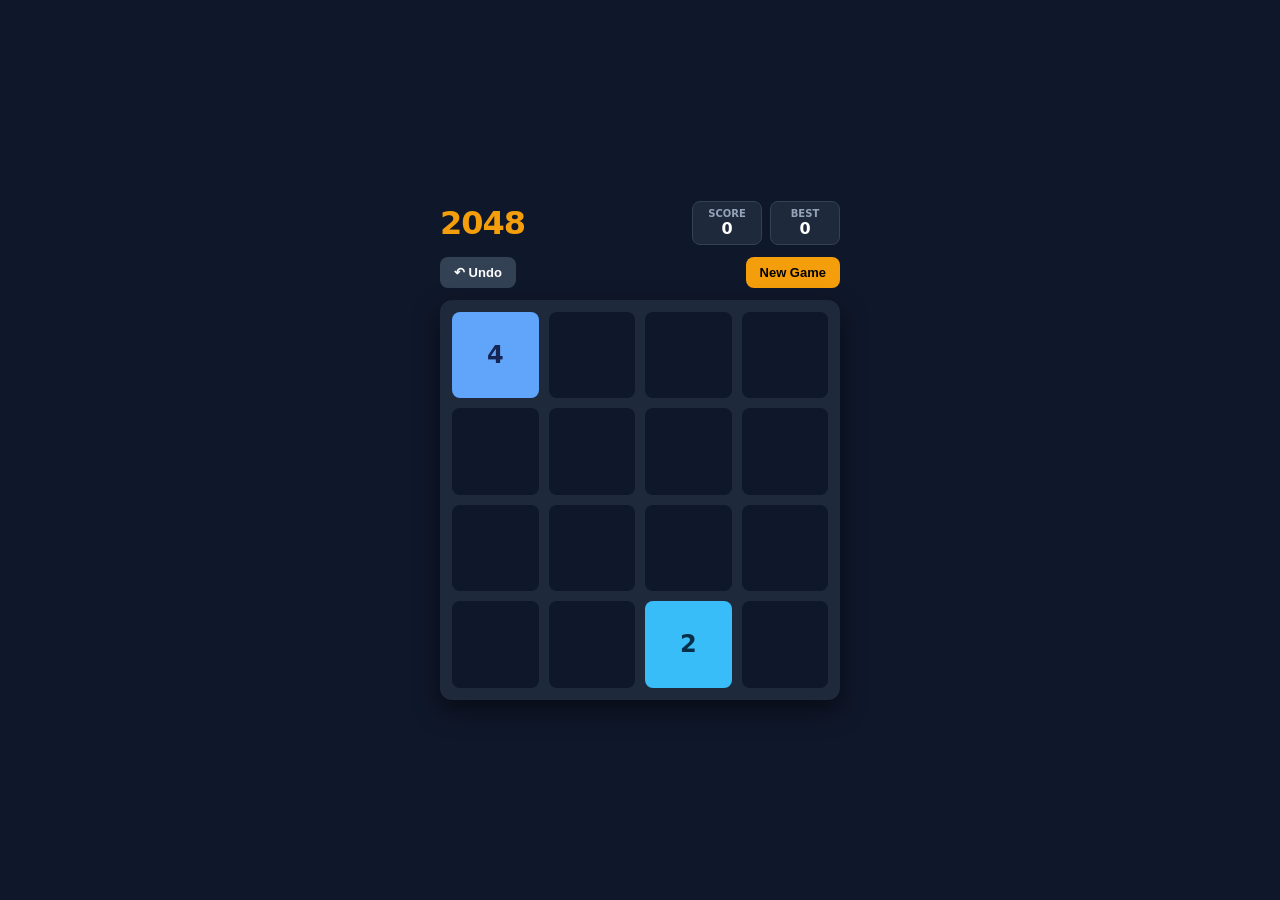
<file: public/games/2048.html>
<!DOCTYPE html>
<html lang="en">
<head>
  <meta charset="UTF-8">
  <meta name="viewport" content="width=device-width, initial-scale=1.0, user-scalable=no">
  <title>2048 Super</title>
  <style>
    * { box-sizing: border-box; margin: 0; padding: 0; user-select: none; }
    body {
      background: #0f172a;
      color: #f8fafc;
      font-family: system-ui, -apple-system, sans-serif;
      display: flex;
      flex-direction: column;
      align-items: center;
      justify-content: center;
      min-height: 100vh;
      padding: 16px;
      touch-action: none;
    }
    .header {
      display: flex;
      justify-content: space-between;
      align-items: center;
      width: 100%;
      max-width: 400px;
      margin-bottom: 12px;
    }
    .title {
      font-size: 32px;
      font-weight: 800;
      color: #f59e0b;
      letter-spacing: -1px;
    }
    .scores {
      display: flex;
      gap: 8px;
    }
    .score-box {
      background: #1e293b;
      border: 1px solid #334155;
      padding: 6px 12px;
      border-radius: 8px;
      text-align: center;
      min-width: 70px;
    }
    .score-label { font-size: 10px; color: #94a3b8; font-weight: 700; text-transform: uppercase; }
    .score-val { font-size: 16px; font-weight: 800; color: #fff; }
    .actions {
      display: flex;
      justify-content: space-between;
      width: 100%;
      max-width: 400px;
      margin-bottom: 12px;
    }
    .btn {
      background: #334155;
      color: white;
      border: none;
      padding: 8px 14px;
      border-radius: 8px;
      font-weight: 700;
      font-size: 13px;
      cursor: pointer;
    }
    .btn.primary { background: #f59e0b; color: #000; }
    .grid-container {
      position: relative;
      width: 100%;
      max-width: 400px;
      aspect-ratio: 1/1;
      background: #1e293b;
      padding: 12px;
      border-radius: 12px;
      display: grid;
      grid-template-columns: repeat(4, 1fr);
      grid-template-rows: repeat(4, 1fr);
      gap: 10px;
      box-shadow: 0 10px 25px rgba(0,0,0,0.5);
    }
    .cell {
      background: #0f172a;
      border-radius: 8px;
      display: flex;
      align-items: center;
      justify-content: center;
      font-size: 24px;
      font-weight: 800;
      transition: transform 0.1s, background-color 0.15s;
    }
    .t-2 { background: #38bdf8; color: #082f49; }
    .t-4 { background: #60a5fa; color: #172554; }
    .t-8 { background: #fb923c; color: #431407; }
    .t-16 { background: #f97316; color: #fff; }
    .t-32 { background: #f43f5e; color: #fff; }
    .t-64 { background: #e11d48; color: #fff; }
    .t-128 { background: #eab308; color: #fff; font-size: 20px; box-shadow: 0 0 12px #eab308; }
    .t-256 { background: #facc15; color: #000; font-size: 20px; box-shadow: 0 0 16px #facc15; }
    .t-512 { background: #10b981; color: #fff; font-size: 20px; box-shadow: 0 0 20px #10b981; }
    .t-1024 { background: #a855f7; color: #fff; font-size: 16px; box-shadow: 0 0 24px #a855f7; }
    .t-2048 { background: #ec4899; color: #fff; font-size: 16px; box-shadow: 0 0 30px #ec4899; animation: pulse 1s infinite alternate; }
    @keyframes pulse { to { transform: scale(1.05); } }
    .modal {
      position: absolute;
      inset: 0;
      background: rgba(15, 23, 42, 0.9);
      border-radius: 12px;
      display: flex;
      flex-direction: column;
      align-items: center;
      justify-content: center;
      gap: 12px;
      backdrop-filter: blur(4px);
    }
    .modal.hidden { display: none; }
  </style>
</head>
<body>
  <div class="header">
    <div class="title">2048</div>
    <div class="scores">
      <div class="score-box">
        <div class="score-label">Score</div>
        <div id="score" class="score-val">0</div>
      </div>
      <div class="score-box">
        <div class="score-label">Best</div>
        <div id="best" class="score-val">0</div>
      </div>
    </div>
  </div>

  <div class="actions">
    <button id="undo-btn" class="btn">↶ Undo</button>
    <button id="restart-btn" class="btn primary">New Game</button>
  </div>

  <div class="grid-container" id="grid">
    <div id="modal" class="modal hidden">
      <h2 id="modal-title" style="font-size: 24px; color: #f59e0b;">Game Over!</h2>
      <p id="modal-sub" style="color: #94a3b8; font-size: 14px;">No more moves available</p>
      <button class="btn primary" onclick="initGame()">Try Again</button>
    </div>
  </div>

  <script>
    const gridEl = document.getElementById('grid');
    const scoreEl = document.getElementById('score');
    const bestEl = document.getElementById('best');
    const modalEl = document.getElementById('modal');
    const modalTitle = document.getElementById('modal-title');
    const undoBtn = document.getElementById('undo-btn');
    const restartBtn = document.getElementById('restart-btn');

    let board = [];
    let history = [];
    let score = 0;
    let best = parseInt(localStorage.getItem('2048_best') || '0');
    bestEl.textContent = best;

    function initGame() {
      board = Array(4).fill(null).map(() => Array(4).fill(0));
      history = [];
      score = 0;
      scoreEl.textContent = '0';
      modalEl.classList.add('hidden');
      spawnRandom();
      spawnRandom();
      render();
    }

    function spawnRandom() {
      const empty = [];
      for (let r = 0; r < 4; r++) {
        for (let c = 0; c < 4; c++) {
          if (board[r][c] === 0) empty.push({ r, c });
        }
      }
      if (empty.length === 0) return;
      const spot = empty[Math.floor(Math.random() * empty.length)];
      board[spot.r][spot.c] = Math.random() > 0.1 ? 2 : 4;
    }

    function render() {
      gridEl.querySelectorAll('.cell').forEach(e => e.remove());
      for (let r = 0; r < 4; r++) {
        for (let c = 0; c < 4; c++) {
          const val = board[r][c];
          const div = document.createElement('div');
          div.className = `cell ${val ? 't-' + val : ''}`;
          div.textContent = val ? val : '';
          gridEl.appendChild(div);
        }
      }
      gridEl.appendChild(modalEl);
      scoreEl.textContent = score;
      if (score > best) {
        best = score;
        localStorage.setItem('2048_best', best);
        bestEl.textContent = best;
      }
    }

    function saveState() {
      history.push({ board: board.map(row => [...row]), score });
      if (history.length > 5) history.shift();
    }

    function undo() {
      if (history.length === 0) return;
      const prev = history.pop();
      board = prev.board;
      score = prev.score;
      render();
    }

    function slideRow(row) {
      let filtered = row.filter(x => x !== 0);
      let gained = 0;
      for (let i = 0; i < filtered.length - 1; i++) {
        if (filtered[i] === filtered[i + 1]) {
          filtered[i] *= 2;
          gained += filtered[i];
          filtered.splice(i + 1, 1);
        }
      }
      while (filtered.length < 4) filtered.push(0);
      return { row: filtered, gained };
    }

    function rotate(matrix) {
      return matrix[0].map((_, i) => matrix.map(row => row[i]).reverse());
    }

    function move(dir) {
      // 0: Left, 1: Down, 2: Right, 3: Up
      saveState();
      let rotated = board;
      for (let i = 0; i < dir; i++) rotated = rotate(rotated);

      let moved = false;
      let totalGained = 0;
      const newBoard = rotated.map(row => {
        const res = slideRow(row);
        totalGained += res.gained;
        return res.row;
      });

      for (let r = 0; r < 4; r++) {
        for (let c = 0; c < 4; c++) {
          if (newBoard[r][c] !== rotated[r][c]) moved = true;
        }
      }

      if (!moved) {
        history.pop();
        return false;
      }

      let finalBoard = newBoard;
      for (let i = 0; i < (4 - dir) % 4; i++) finalBoard = rotate(finalBoard);

      board = finalBoard;
      score += totalGained;
      spawnRandom();
      render();
      checkGameOver();
      return true;
    }

    function checkGameOver() {
      for (let r = 0; r < 4; r++) {
        for (let c = 0; c < 4; c++) {
          if (board[r][c] === 2048 && !modalEl.dataset.won) {
            modalTitle.textContent = "You Win 2048!";
            modalTitle.style.color = "#ec4899";
            modalEl.classList.remove('hidden');
            modalEl.dataset.won = "true";
            return;
          }
          if (board[r][c] === 0) return;
          if (r < 3 && board[r][c] === board[r + 1][c]) return;
          if (c < 3 && board[r][c] === board[r][c + 1]) return;
        }
      }
      modalTitle.textContent = "Game Over!";
      modalTitle.style.color = "#ef4444";
      modalEl.classList.remove('hidden');
    }

    window.addEventListener('keydown', e => {
      if (['ArrowLeft', 'KeyA'].includes(e.code)) { e.preventDefault(); move(0); }
      if (['ArrowDown', 'KeyS'].includes(e.code)) { e.preventDefault(); move(1); }
      if (['ArrowRight', 'KeyD'].includes(e.code)) { e.preventDefault(); move(2); }
      if (['ArrowUp', 'KeyW'].includes(e.code)) { e.preventDefault(); move(3); }
    });

    let touchStart = null;
    window.addEventListener('touchstart', e => {
      touchStart = { x: e.touches[0].clientX, y: e.touches[0].clientY };
    });
    window.addEventListener('touchend', e => {
      if (!touchStart) return;
      const dx = e.changedTouches[0].clientX - touchStart.x;
      const dy = e.changedTouches[0].clientY - touchStart.y;
      if (Math.abs(dx) > Math.abs(dy) && Math.abs(dx) > 30) {
        move(dx > 0 ? 2 : 0);
      } else if (Math.abs(dy) > 30) {
        move(dy > 0 ? 1 : 3);
      }
      touchStart = null;
    });

    undoBtn.onclick = undo;
    restartBtn.onclick = initGame;
    initGame();
  </script>
</body>
</html>
</file>
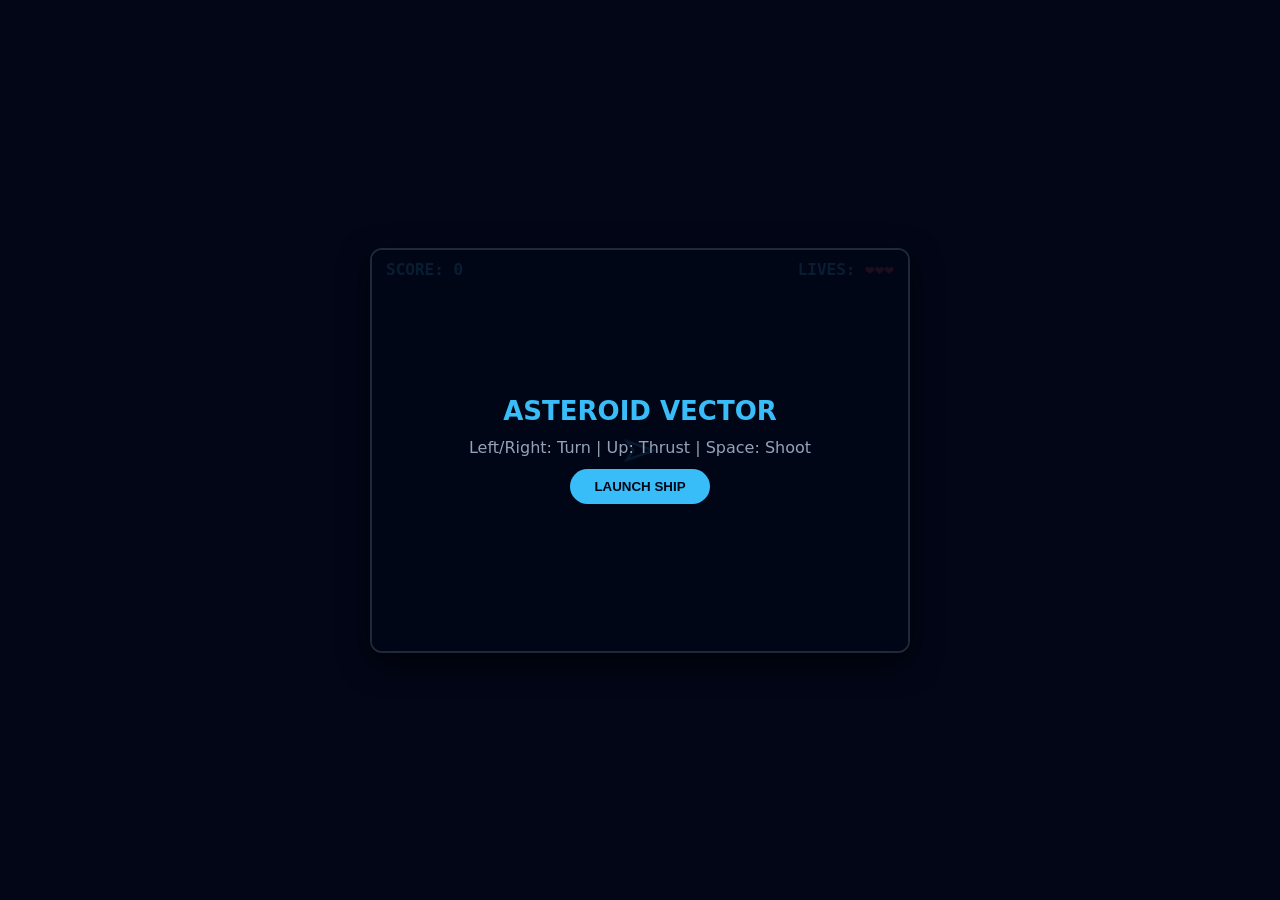
<file: public/games/asteroids.html>
<!DOCTYPE html>
<html lang="en">
<head>
  <meta charset="UTF-8">
  <meta name="viewport" content="width=device-width, initial-scale=1.0, user-scalable=no">
  <title>Asteroid Vector Zone</title>
  <style>
    * { box-sizing: border-box; margin: 0; padding: 0; user-select: none; }
    body {
      background: #020617;
      color: #f8fafc;
      font-family: system-ui, sans-serif;
      display: flex;
      flex-direction: column;
      align-items: center;
      justify-content: center;
      min-height: 100vh;
      overflow: hidden;
    }
    #wrap {
      position: relative;
      width: 100%;
      max-width: 540px;
      aspect-ratio: 4/3;
      background: #000;
      border: 2px solid #1e293b;
      border-radius: 12px;
      overflow: hidden;
      box-shadow: 0 10px 30px rgba(0,0,0,0.7);
    }
    canvas { display: block; width: 100%; height: 100%; }
    .hud {
      position: absolute;
      top: 10px;
      left: 14px;
      right: 14px;
      display: flex;
      justify-content: space-between;
      font-family: monospace;
      font-size: 16px;
      font-weight: 700;
      color: #38bdf8;
    }
    .overlay {
      position: absolute;
      inset: 0;
      background: rgba(2, 6, 23, 0.88);
      display: flex;
      flex-direction: column;
      align-items: center;
      justify-content: center;
      gap: 12px;
    }
    .overlay.hidden { display: none; }
    .btn {
      background: #38bdf8;
      color: #020617;
      border: none;
      padding: 10px 24px;
      border-radius: 99px;
      font-weight: bold;
      cursor: pointer;
    }
  </style>
</head>
<body>
  <div id="wrap">
    <div class="hud">
      <div>SCORE: <span id="score">0</span></div>
      <div>LIVES: <span id="lives" style="color: #ef4444;">❤❤❤</span></div>
    </div>
    <canvas id="game" width="480" height="360"></canvas>
    <div id="overlay" class="overlay">
      <h2 id="title" style="color: #38bdf8; font-size: 26px;">ASTEROID VECTOR</h2>
      <p id="sub" style="color: #94a3b8;">Left/Right: Turn | Up: Thrust | Space: Shoot</p>
      <button id="start-btn" class="btn">LAUNCH SHIP</button>
    </div>
  </div>

  <script>
    const canvas = document.getElementById('game');
    const ctx = canvas.getContext('2d');
    const scoreEl = document.getElementById('score');
    const livesEl = document.getElementById('lives');
    const overlay = document.getElementById('overlay');
    const titleEl = document.getElementById('title');
    const subEl = document.getElementById('sub');
    const startBtn = document.getElementById('start-btn');

    let ship = { x: 240, y: 180, r: 12, rot: 0, rotSpd: 0, thrusting: false, vx: 0, vy: 0 };
    let asteroids = [];
    let bullets = [];
    let score = 0;
    let lives = 3;
    let isRunning = false;
    let keys = {};

    function start() {
      score = 0;
      lives = 3;
      ship = { x: 240, y: 180, r: 12, rot: 0, rotSpd: 0, thrusting: false, vx: 0, vy: 0 };
      bullets = [];
      asteroids = [];
      scoreEl.textContent = '0';
      livesEl.textContent = '❤❤❤';
      for(let i=0; i<5; i++) spawnAsteroid();
      overlay.classList.add('hidden');
      isRunning = true;
      loop();
    }

    function spawnAsteroid(x, y, rad = 30) {
      asteroids.push({
        x: x || (Math.random() > 0.5 ? 0 : canvas.width),
        y: y || Math.random() * canvas.height,
        rad: rad,
        vx: (Math.random() - 0.5) * 2.5,
        vy: (Math.random() - 0.5) * 2.5,
        pts: 8 + Math.floor(Math.random() * 4)
      });
    }

    function shoot() {
      if (!isRunning || bullets.length >= 6) return;
      bullets.push({
        x: ship.x + Math.cos(ship.rot) * ship.r,
        y: ship.y + Math.sin(ship.rot) * ship.r,
        vx: Math.cos(ship.rot) * 7 + ship.vx,
        vy: Math.sin(ship.rot) * 7 + ship.vy,
        life: 50
      });
    }

    function loop() {
      if (!isRunning) return;

      // Ship controls
      if (keys['ArrowLeft'] || keys['KeyA']) ship.rot -= 0.08;
      if (keys['ArrowRight'] || keys['KeyD']) ship.rot += 0.08;
      ship.thrusting = keys['ArrowUp'] || keys['KeyW'];

      if (ship.thrusting) {
        ship.vx += Math.cos(ship.rot) * 0.15;
        ship.vy += Math.sin(ship.rot) * 0.15;
      }
      ship.vx *= 0.98;
      ship.vy *= 0.98;
      ship.x += ship.vx;
      ship.y += ship.vy;

      // Screen wrap
      if (ship.x < 0) ship.x = canvas.width;
      if (ship.x > canvas.width) ship.x = 0;
      if (ship.y < 0) ship.y = canvas.height;
      if (ship.y > canvas.height) ship.y = 0;

      // Bullets
      for (let i = bullets.length - 1; i >= 0; i--) {
        const b = bullets[i];
        b.x += b.vx;
        b.y += b.vy;
        b.life--;
        if (b.x < 0) b.x = canvas.width;
        if (b.x > canvas.width) b.x = 0;
        if (b.y < 0) b.y = canvas.height;
        if (b.y > canvas.height) b.y = 0;

        if (b.life <= 0) { bullets.splice(i, 1); continue; }

        // Hit asteroid
        for (let j = asteroids.length - 1; j >= 0; j--) {
          const a = asteroids[j];
          const dist = Math.hypot(b.x - a.x, b.y - a.y);
          if (dist < a.rad) {
            bullets.splice(i, 1);
            score += a.rad > 20 ? 20 : 50;
            scoreEl.textContent = score;

            if (a.rad > 15) {
              spawnAsteroid(a.x, a.y, a.rad / 2);
              spawnAsteroid(a.x, a.y, a.rad / 2);
            }
            asteroids.splice(j, 1);
            if (asteroids.length < 3) spawnAsteroid();
            break;
          }
        }
      }

      // Asteroids
      asteroids.forEach(a => {
        a.x += a.vx;
        a.y += a.vy;
        if (a.x < -a.rad) a.x = canvas.width + a.rad;
        if (a.x > canvas.width + a.rad) a.x = -a.rad;
        if (a.y < -a.rad) a.y = canvas.height + a.rad;
        if (a.y > canvas.height + a.rad) a.y = -a.rad;

        // Ship collision
        const dist = Math.hypot(ship.x - a.x, ship.y - a.y);
        if (dist < ship.r + a.rad) {
          lives--;
          livesEl.textContent = '❤'.repeat(Math.max(0, lives));
          ship.x = 240;
          ship.y = 180;
          ship.vx = 0;
          ship.vy = 0;
          if (lives <= 0) {
            gameOver();
          }
        }
      });

      draw();
      requestAnimationFrame(loop);
    }

    function gameOver() {
      isRunning = false;
      titleEl.textContent = "HULL DESTROYED";
      titleEl.style.color = "#ef4444";
      subEl.textContent = `Score: ${score}`;
      startBtn.textContent = "TRY AGAIN";
      overlay.classList.remove('hidden');
    }

    function draw() {
      ctx.fillStyle = '#020617';
      ctx.fillRect(0, 0, canvas.width, canvas.height);

      // Asteroids
      ctx.strokeStyle = '#94a3b8';
      ctx.lineWidth = 2;
      asteroids.forEach(a => {
        ctx.beginPath();
        ctx.arc(a.x, a.y, a.rad, 0, Math.PI * 2);
        ctx.stroke();
      });

      // Bullets
      ctx.fillStyle = '#f59e0b';
      bullets.forEach(b => {
        ctx.beginPath();
        ctx.arc(b.x, b.y, 2.5, 0, Math.PI * 2);
        ctx.fill();
      });

      // Ship
      ctx.save();
      ctx.translate(ship.x, ship.y);
      ctx.rotate(ship.rot);

      ctx.strokeStyle = '#38bdf8';
      ctx.lineWidth = 2;
      ctx.beginPath();
      ctx.moveTo(ship.r, 0);
      ctx.lineTo(-ship.r, -ship.r * 0.7);
      ctx.lineTo(-ship.r * 0.5, 0);
      ctx.lineTo(-ship.r, ship.r * 0.7);
      ctx.closePath();
      ctx.stroke();

      if (ship.thrusting) {
        ctx.strokeStyle = '#f97316';
        ctx.beginPath();
        ctx.moveTo(-ship.r * 0.6, -4);
        ctx.lineTo(-ship.r * 1.4, 0);
        ctx.lineTo(-ship.r * 0.6, 4);
        ctx.stroke();
      }

      ctx.restore();
    }

    window.addEventListener('keydown', e => {
      keys[e.code] = true;
      if (e.code === 'Space') { e.preventDefault(); shoot(); }
    });
    window.addEventListener('keyup', e => { keys[e.code] = false; });
    startBtn.onclick = start;
    draw();
  </script>
</body>
</html>
</file>
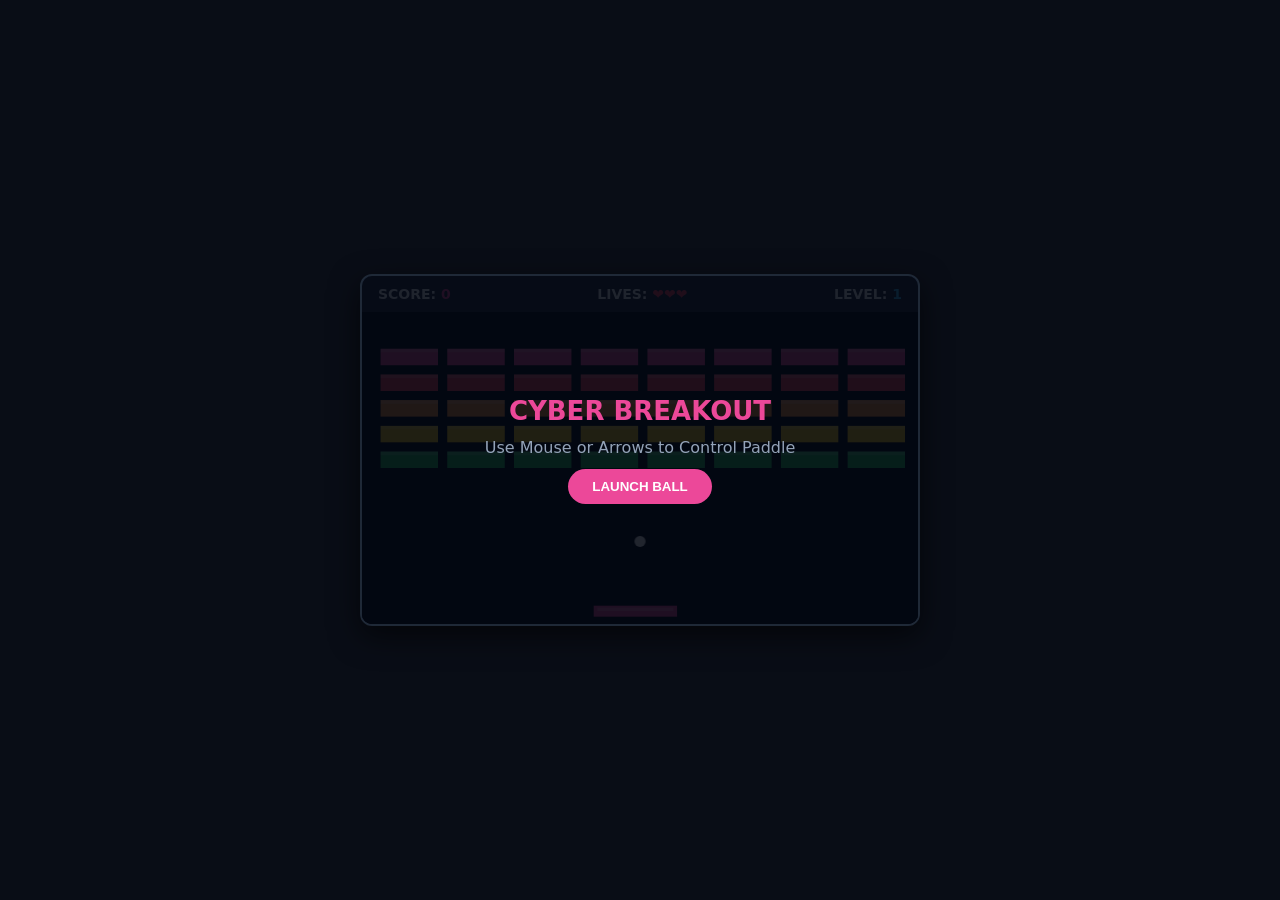
<file: public/games/breakout.html>
<!DOCTYPE html>
<html lang="en">
<head>
  <meta charset="UTF-8">
  <meta name="viewport" content="width=device-width, initial-scale=1.0, user-scalable=no">
  <title>Cyber Breakout</title>
  <style>
    * { box-sizing: border-box; margin: 0; padding: 0; user-select: none; }
    body {
      background: #090d16;
      color: #f1f5f9;
      font-family: system-ui, sans-serif;
      display: flex;
      flex-direction: column;
      align-items: center;
      justify-content: center;
      min-height: 100vh;
      overflow: hidden;
    }
    #wrap {
      position: relative;
      width: 100%;
      max-width: 560px;
      background: #111827;
      border: 2px solid #1f2937;
      border-radius: 12px;
      overflow: hidden;
      box-shadow: 0 10px 30px rgba(0,0,0,0.6);
    }
    .hud {
      display: flex;
      justify-content: space-between;
      padding: 10px 16px;
      background: #1e293b;
      font-size: 14px;
      font-weight: 700;
    }
    canvas { display: block; width: 100%; aspect-ratio: 16/9; background: #030712; cursor: none; }
    .overlay {
      position: absolute;
      inset: 0;
      background: rgba(3, 7, 18, 0.88);
      display: flex;
      flex-direction: column;
      align-items: center;
      justify-content: center;
      gap: 12px;
    }
    .overlay.hidden { display: none; }
    .btn {
      background: #ec4899;
      color: #fff;
      border: none;
      padding: 10px 24px;
      border-radius: 99px;
      font-weight: bold;
      cursor: pointer;
    }
  </style>
</head>
<body>
  <div id="wrap">
    <div class="hud">
      <div>SCORE: <span id="score" style="color: #ec4899;">0</span></div>
      <div>LIVES: <span id="lives" style="color: #f43f5e;">❤❤❤</span></div>
      <div>LEVEL: <span id="level" style="color: #38bdf8;">1</span></div>
    </div>
    <canvas id="game" width="600" height="340"></canvas>
    <div id="overlay" class="overlay">
      <h2 id="title" style="color: #ec4899; font-size: 26px;">CYBER BREAKOUT</h2>
      <p id="sub" style="color: #94a3b8;">Use Mouse or Arrows to Control Paddle</p>
      <button id="start-btn" class="btn">LAUNCH BALL</button>
    </div>
  </div>

  <script>
    const canvas = document.getElementById('game');
    const ctx = canvas.getContext('2d');
    const scoreEl = document.getElementById('score');
    const livesEl = document.getElementById('lives');
    const levelEl = document.getElementById('level');
    const overlay = document.getElementById('overlay');
    const titleEl = document.getElementById('title');
    const subEl = document.getElementById('sub');
    const startBtn = document.getElementById('start-btn');

    let paddle = { x: 250, w: 90, h: 12, speed: 8 };
    let ball = { x: 300, y: 250, dx: 4, dy: -4, rad: 6 };
    let bricks = [];
    let score = 0;
    let lives = 3;
    let level = 1;
    let isRunning = false;
    let particles = [];

    const BRICK_ROWS = 5;
    const BRICK_COLS = 8;
    const BRICK_COLORS = ['#ec4899', '#f43f5e', '#fb923c', '#facc15', '#22c55e'];

    function createBricks() {
      bricks = [];
      const w = 62;
      const h = 18;
      const pad = 10;
      const offTop = 40;
      const offLeft = 20;
      for (let c = 0; c < BRICK_COLS; c++) {
        for (let r = 0; r < BRICK_ROWS; r++) {
          bricks.push({
            x: c * (w + pad) + offLeft,
            y: r * (h + pad) + offTop,
            w: w,
            h: h,
            status: 1,
            color: BRICK_COLORS[r]
          });
        }
      }
    }

    function start() {
      score = 0;
      lives = 3;
      level = 1;
      paddle.x = 250;
      ball.x = 300;
      ball.y = 280;
      ball.dx = (Math.random() > 0.5 ? 4 : -4);
      ball.dy = -4;
      scoreEl.textContent = '0';
      livesEl.textContent = '❤❤❤';
      levelEl.textContent = '1';
      createBricks();
      overlay.classList.add('hidden');
      isRunning = true;
      loop();
    }

    function loop() {
      if (!isRunning) return;

      // Ball move
      ball.x += ball.dx;
      ball.y += ball.dy;

      // Wall collision
      if (ball.x + ball.rad > canvas.width || ball.x - ball.rad < 0) ball.dx *= -1;
      if (ball.y - ball.rad < 0) ball.dy *= -1;

      // Paddle collision
      if (ball.y + ball.rad >= canvas.height - 20 && ball.y - ball.rad <= canvas.height - 8) {
        if (ball.x > paddle.x && ball.x < paddle.x + paddle.w) {
          const hitSpot = (ball.x - (paddle.x + paddle.w / 2)) / (paddle.w / 2);
          ball.dx = hitSpot * 6;
          ball.dy = -Math.abs(ball.dy);
        }
      }

      // Bottom fall
      if (ball.y + ball.rad > canvas.height) {
        lives--;
        livesEl.textContent = '❤'.repeat(Math.max(0, lives));
        if (lives <= 0) {
          isRunning = false;
          titleEl.textContent = "GAME OVER";
          titleEl.style.color = "#ef4444";
          subEl.textContent = `Score: ${score}`;
          startBtn.textContent = "PLAY AGAIN";
          overlay.classList.remove('hidden');
          return;
        } else {
          ball.x = paddle.x + paddle.w / 2;
          ball.y = 280;
          ball.dx = 4;
          ball.dy = -4;
        }
      }

      // Brick collision
      let activeCount = 0;
      bricks.forEach(b => {
        if (b.status === 1) {
          activeCount++;
          if (ball.x > b.x && ball.x < b.x + b.w && ball.y > b.y && ball.y < b.y + b.h) {
            b.status = 0;
            ball.dy *= -1;
            score += 20;
            scoreEl.textContent = score;

            for(let i=0; i<8; i++) {
              particles.push({
                x: b.x + b.w / 2,
                y: b.y + b.h / 2,
                vx: (Math.random() - 0.5) * 4,
                vy: (Math.random() - 0.5) * 4,
                color: b.color,
                life: 1
              });
            }
          }
        }
      });

      if (activeCount === 0) {
        level++;
        levelEl.textContent = level;
        createBricks();
        ball.dx *= 1.15;
        ball.dy *= 1.15;
      }

      draw();
      requestAnimationFrame(loop);
    }

    function draw() {
      ctx.fillStyle = '#030712';
      ctx.fillRect(0, 0, canvas.width, canvas.height);

      // Bricks
      bricks.forEach(b => {
        if (b.status === 1) {
          ctx.fillStyle = b.color;
          ctx.fillRect(b.x, b.y, b.w, b.h);
          ctx.fillStyle = 'rgba(255,255,255,0.2)';
          ctx.fillRect(b.x, b.y, b.w, 4);
        }
      });

      // Paddle
      ctx.fillStyle = '#ec4899';
      ctx.fillRect(paddle.x, canvas.height - 20, paddle.w, paddle.h);
      ctx.fillStyle = '#f472b6';
      ctx.fillRect(paddle.x + 4, canvas.height - 18, paddle.w - 8, 4);

      // Ball
      ctx.fillStyle = '#fff';
      ctx.beginPath();
      ctx.arc(ball.x, ball.y, ball.rad, 0, Math.PI * 2);
      ctx.fill();

      // Particles
      for (let i = particles.length - 1; i >= 0; i--) {
        const p = particles[i];
        p.x += p.vx;
        p.y += p.vy;
        p.life -= 0.05;
        if (p.life <= 0) { particles.splice(i, 1); continue; }
        ctx.fillStyle = p.color;
        ctx.globalAlpha = p.life;
        ctx.fillRect(p.x, p.y, 4, 4);
        ctx.globalAlpha = 1;
      }
    }

    canvas.addEventListener('mousemove', e => {
      const rect = canvas.getBoundingClientRect();
      const scaleX = canvas.width / rect.width;
      paddle.x = Math.max(0, Math.min(canvas.width - paddle.w, (e.clientX - rect.left) * scaleX - paddle.w / 2));
    });

    canvas.addEventListener('touchmove', e => {
      const rect = canvas.getBoundingClientRect();
      const scaleX = canvas.width / rect.width;
      paddle.x = Math.max(0, Math.min(canvas.width - paddle.w, (e.touches[0].clientX - rect.left) * scaleX - paddle.w / 2));
    });

    startBtn.onclick = start;
    createBricks();
    draw();
  </script>
</body>
</html>
</file>
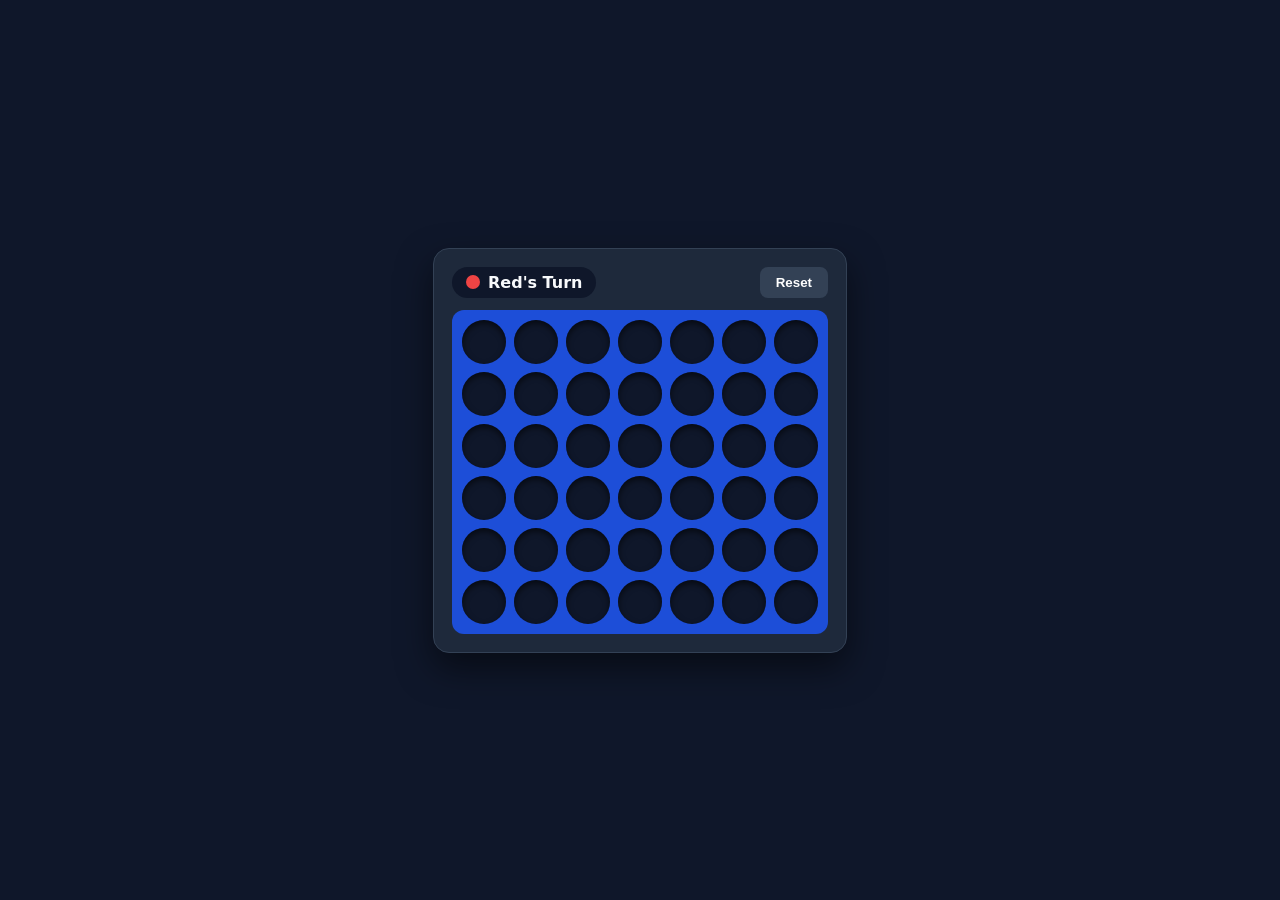
<file: public/games/connect4.html>
<!DOCTYPE html>
<html lang="en">
<head>
  <meta charset="UTF-8">
  <meta name="viewport" content="width=device-width, initial-scale=1.0, user-scalable=no">
  <title>Connect Four Challenge</title>
  <style>
    * { box-sizing: border-box; margin: 0; padding: 0; user-select: none; }
    body {
      background: #0f172a;
      color: #f8fafc;
      font-family: system-ui, sans-serif;
      display: flex;
      flex-direction: column;
      align-items: center;
      justify-content: center;
      min-height: 100vh;
      padding: 16px;
    }
    .wrap {
      background: #1e293b;
      padding: 18px;
      border-radius: 16px;
      border: 1px solid #334155;
      box-shadow: 0 15px 35px rgba(0,0,0,0.5);
    }
    .hud {
      display: flex;
      justify-content: space-between;
      align-items: center;
      margin-bottom: 12px;
      font-weight: bold;
    }
    .turn-badge {
      display: flex;
      align-items: center;
      gap: 8px;
      background: #0f172a;
      padding: 6px 14px;
      border-radius: 99px;
    }
    .dot { width: 14px; height: 14px; border-radius: 50%; }
    .board {
      display: grid;
      grid-template-columns: repeat(7, 44px);
      grid-template-rows: repeat(6, 44px);
      gap: 8px;
      background: #1d4ed8;
      padding: 10px;
      border-radius: 12px;
      cursor: pointer;
    }
    .slot {
      background: #0f172a;
      border-radius: 50%;
      box-shadow: inset 0 3px 6px rgba(0,0,0,0.6);
      transition: background-color 0.2s;
    }
    .slot.p1 { background: #ef4444; box-shadow: 0 0 10px #ef4444; }
    .slot.p2 { background: #eab308; box-shadow: 0 0 10px #eab308; }
    .btn {
      background: #334155;
      color: #fff;
      border: none;
      padding: 8px 16px;
      border-radius: 8px;
      font-weight: bold;
      cursor: pointer;
    }
  </style>
</head>
<body>
  <div class="wrap">
    <div class="hud">
      <div class="turn-badge">
        <div id="turn-dot" class="dot" style="background: #ef4444;"></div>
        <span id="turn-text">Red's Turn</span>
      </div>
      <button class="btn" onclick="init()">Reset</button>
    </div>
    <div id="board" class="board"></div>
  </div>

  <script>
    const ROWS = 6;
    const COLS = 7;
    let grid = [];
    let turn = 1; // 1 = Red, 2 = Yellow
    let isGameOver = false;

    const boardEl = document.getElementById('board');
    const turnDot = document.getElementById('turn-dot');
    const turnText = document.getElementById('turn-text');

    function init() {
      grid = Array(ROWS).fill(null).map(() => Array(COLS).fill(0));
      turn = 1;
      isGameOver = false;
      turnDot.style.background = '#ef4444';
      turnText.textContent = "Red's Turn";
      render();
    }

    function render() {
      boardEl.innerHTML = '';
      for (let r = 0; r < ROWS; r++) {
        for (let c = 0; c < COLS; c++) {
          const div = document.createElement('div');
          div.className = `slot ${grid[r][c] === 1 ? 'p1' : grid[r][c] === 2 ? 'p2' : ''}`;
          div.onclick = () => dropDisc(c);
          boardEl.appendChild(div);
        }
      }
    }

    function dropDisc(c) {
      if (isGameOver) return;
      for (let r = ROWS - 1; r >= 0; r--) {
        if (grid[r][c] === 0) {
          grid[r][c] = turn;
          render();
          if (checkWin(r, c, turn)) {
            isGameOver = true;
            turnText.textContent = `${turn === 1 ? 'Red' : 'Yellow'} Wins!`;
            return;
          }
          turn = turn === 1 ? 2 : 1;
          turnDot.style.background = turn === 1 ? '#ef4444' : '#eab308';
          turnText.textContent = `${turn === 1 ? 'Red' : 'Yellow'}'s Turn`;

          if (turn === 2) {
            setTimeout(aiMove, 300);
          }
          return;
        }
      }
    }

    function aiMove() {
      if (isGameOver) return;
      // Simple smart AI: check for win, block player, or random valid col
      for (let c = 0; c < COLS; c++) {
        const r = getLowestEmptyRow(c);
        if (r !== -1) {
          grid[r][c] = 2;
          if (checkWin(r, c, 2)) { grid[r][c] = 0; dropDisc(c); return; }
          grid[r][c] = 0;
        }
      }
      for (let c = 0; c < COLS; c++) {
        const r = getLowestEmptyRow(c);
        if (r !== -1) {
          grid[r][c] = 1;
          if (checkWin(r, c, 1)) { grid[r][c] = 0; dropDisc(c); return; }
          grid[r][c] = 0;
        }
      }

      // Pick center column preferred
      const preferred = [3, 2, 4, 1, 5, 0, 6];
      for (let col of preferred) {
        if (getLowestEmptyRow(col) !== -1) {
          dropDisc(col);
          return;
        }
      }
    }

    function getLowestEmptyRow(c) {
      for (let r = ROWS - 1; r >= 0; r--) {
        if (grid[r][c] === 0) return r;
      }
      return -1;
    }

    function checkWin(r, c, p) {
      const dirs = [[0,1], [1,0], [1,1], [1,-1]];
      for (let [dr, dc] of dirs) {
        let count = 1;
        for (let i = 1; i < 4; i++) {
          if (grid[r + dr * i] && grid[r + dr * i][c + dc * i] === p) count++;
          else break;
        }
        for (let i = 1; i < 4; i++) {
          if (grid[r - dr * i] && grid[r - dr * i][c - dc * i] === p) count++;
          else break;
        }
        if (count >= 4) return true;
      }
      return false;
    }

    init();
  </script>
</body>
</html>
</file>
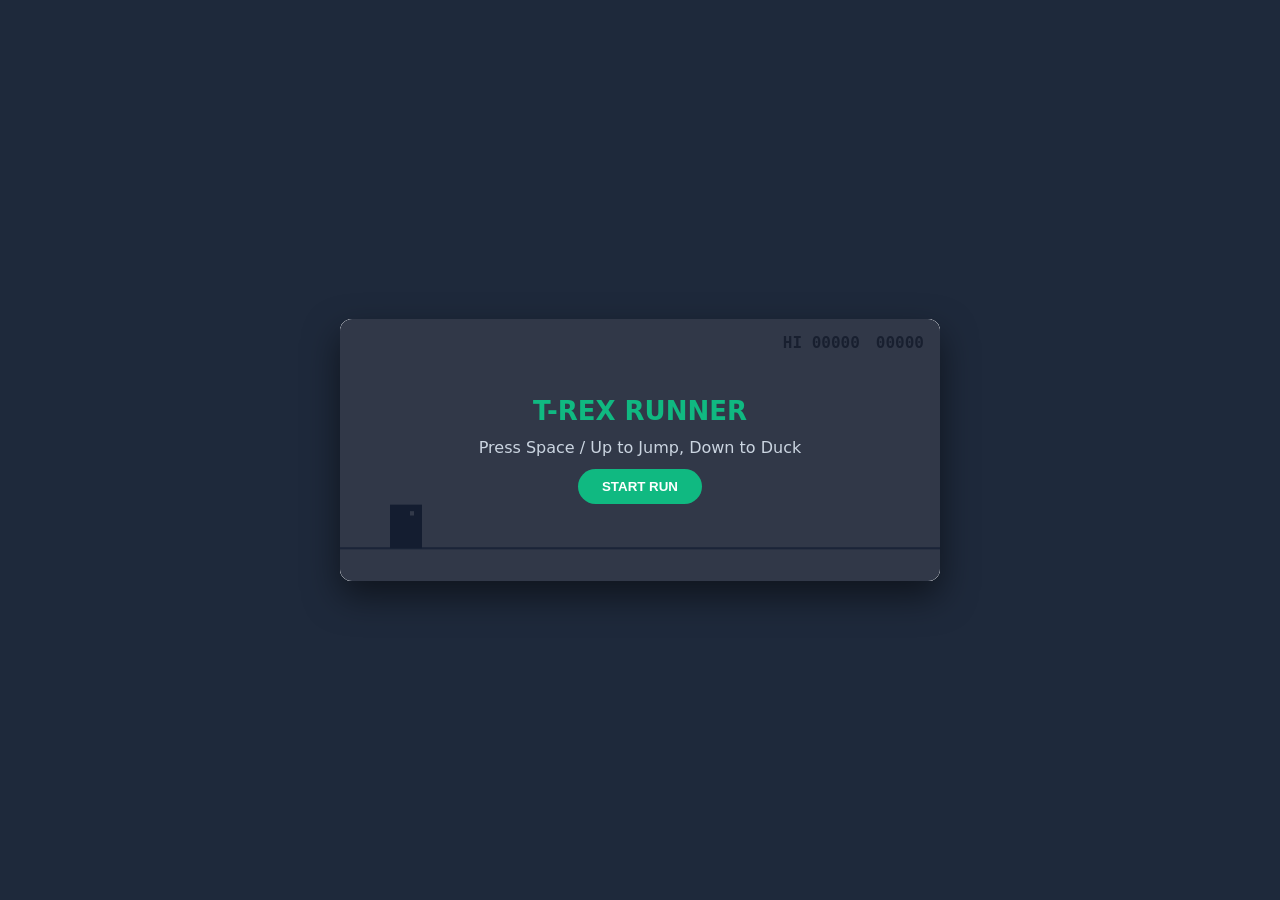
<file: public/games/dino-runner.html>
<!DOCTYPE html>
<html lang="en">
<head>
  <meta charset="UTF-8">
  <meta name="viewport" content="width=device-width, initial-scale=1.0, user-scalable=no">
  <title>Desert T-Rex Runner</title>
  <style>
    * { box-sizing: border-box; margin: 0; padding: 0; user-select: none; }
    body {
      background: #1e293b;
      color: #f8fafc;
      font-family: system-ui, sans-serif;
      display: flex;
      align-items: center;
      justify-content: center;
      min-height: 100vh;
      overflow: hidden;
    }
    #wrap {
      position: relative;
      width: 100%;
      max-width: 600px;
      background: #f8fafc;
      border-radius: 12px;
      overflow: hidden;
      box-shadow: 0 15px 35px rgba(0,0,0,0.5);
    }
    canvas { display: block; width: 100%; aspect-ratio: 16/7; background: #f8fafc; }
    .hud {
      position: absolute;
      top: 14px;
      right: 16px;
      font-family: monospace;
      font-size: 16px;
      font-weight: 800;
      color: #535353;
      display: flex;
      gap: 16px;
    }
    .overlay {
      position: absolute;
      inset: 0;
      background: rgba(15, 23, 42, 0.85);
      display: flex;
      flex-direction: column;
      align-items: center;
      justify-content: center;
      gap: 12px;
      color: #fff;
    }
    .overlay.hidden { display: none; }
    .btn {
      background: #10b981;
      color: #fff;
      border: none;
      padding: 10px 24px;
      border-radius: 99px;
      font-weight: bold;
      cursor: pointer;
    }
  </style>
</head>
<body>
  <div id="wrap">
    <div class="hud">
      <div>HI <span id="best">00000</span></div>
      <div><span id="score">00000</span></div>
    </div>
    <canvas id="game" width="600" height="240"></canvas>
    <div id="overlay" class="overlay">
      <h2 id="title" style="font-size: 26px; color: #10b981;">T-REX RUNNER</h2>
      <p id="sub" style="color: #cbd5e1;">Press Space / Up to Jump, Down to Duck</p>
      <button id="start-btn" class="btn">START RUN</button>
    </div>
  </div>

  <script>
    const canvas = document.getElementById('game');
    const ctx = canvas.getContext('2d');
    const scoreEl = document.getElementById('score');
    const bestEl = document.getElementById('best');
    const overlay = document.getElementById('overlay');
    const titleEl = document.getElementById('title');
    const subEl = document.getElementById('sub');
    const startBtn = document.getElementById('start-btn');

    let dino = { x: 50, y: 170, w: 32, h: 40, vy: 0, grounded: true, ducking: false };
    let obstacles = [];
    let clouds = [];
    let frame = 0;
    let score = 0;
    let best = parseInt(localStorage.getItem('dino_best') || '0');
    bestEl.textContent = String(best).padStart(5, '0');
    let speed = 6;
    let isRunning = false;

    function start() {
      dino = { x: 50, y: 170, w: 32, h: 40, vy: 0, grounded: true, ducking: false };
      obstacles = [];
      clouds = [{ x: 200, y: 40 }, { x: 450, y: 60 }];
      frame = 0;
      score = 0;
      speed = 6;
      overlay.classList.add('hidden');
      isRunning = true;
      loop();
    }

    function jump() {
      if (!isRunning) return;
      if (dino.grounded) {
        dino.vy = -12;
        dino.grounded = false;
      }
    }

    function loop() {
      if (!isRunning) return;
      frame++;
      score += 0.2;
      speed = 6 + Math.floor(score / 200) * 0.5;
      scoreEl.textContent = String(Math.floor(score)).padStart(5, '0');

      // Physics
      dino.vy += 0.65;
      dino.y += dino.vy;
      const groundY = dino.ducking ? 185 : 170;
      if (dino.y >= groundY) {
        dino.y = groundY;
        dino.vy = 0;
        dino.grounded = true;
      }

      // Clouds
      clouds.forEach(c => {
        c.x -= speed * 0.2;
        if (c.x < -60) c.x = canvas.width + 20;
      });

      // Spawn Obstacles
      if (frame % Math.floor(70 + Math.random() * 40) === 0) {
        const isBird = Math.random() > 0.7 && score > 150;
        obstacles.push({
          x: canvas.width,
          y: isBird ? 140 : 175,
          w: isBird ? 30 : 20,
          h: isBird ? 20 : 35,
          type: isBird ? 'bird' : 'cactus'
        });
      }

      // Obstacles update & collision
      for (let i = obstacles.length - 1; i >= 0; i--) {
        const o = obstacles[i];
        o.x -= speed;

        // Hit box
        const dw = dino.w;
        const dh = dino.ducking ? 25 : dino.h;
        if (dino.x < o.x + o.w && dino.x + dw > o.x && dino.y < o.y + o.h && dino.y + dh > o.y) {
          gameOver();
          return;
        }

        if (o.x + o.w < 0) obstacles.splice(i, 1);
      }

      draw();
      requestAnimationFrame(loop);
    }

    function gameOver() {
      isRunning = false;
      const finalScore = Math.floor(score);
      if (finalScore > best) {
        best = finalScore;
        localStorage.setItem('dino_best', best);
        bestEl.textContent = String(best).padStart(5, '0');
      }
      titleEl.textContent = "GAME OVER";
      titleEl.style.color = "#ef4444";
      subEl.textContent = `Score: ${finalScore} | High: ${best}`;
      startBtn.textContent = "RUN AGAIN";
      overlay.classList.remove('hidden');
    }

    function draw() {
      ctx.fillStyle = '#f8fafc';
      ctx.fillRect(0, 0, canvas.width, canvas.height);

      // Ground Line
      ctx.strokeStyle = '#64748b';
      ctx.lineWidth = 2;
      ctx.beginPath();
      ctx.moveTo(0, 210);
      ctx.lineTo(canvas.width, 210);
      ctx.stroke();

      // Clouds
      ctx.fillStyle = '#cbd5e1';
      clouds.forEach(c => {
        ctx.beginPath();
        ctx.arc(c.x, c.y, 14, 0, Math.PI * 2);
        ctx.arc(c.x + 12, c.y - 6, 18, 0, Math.PI * 2);
        ctx.arc(c.x + 26, c.y, 14, 0, Math.PI * 2);
        ctx.fill();
      });

      // Dino
      ctx.fillStyle = '#334155';
      const dh = dino.ducking ? 25 : dino.h;
      ctx.fillRect(dino.x, dino.y, dino.w, dh);
      // Eye
      ctx.fillStyle = '#fff';
      ctx.fillRect(dino.x + 20, dino.y + 6, 4, 4);

      // Obstacles
      obstacles.forEach(o => {
        ctx.fillStyle = o.type === 'cactus' ? '#059669' : '#dc2626';
        ctx.fillRect(o.x, o.y, o.w, o.h);
      });
    }

    window.addEventListener('keydown', e => {
      if (['Space', 'ArrowUp', 'KeyW'].includes(e.code)) {
        e.preventDefault();
        if (!isRunning) start();
        else jump();
      }
      if (['ArrowDown', 'KeyS'].includes(e.code)) {
        dino.ducking = true;
      }
    });

    window.addEventListener('keyup', e => {
      if (['ArrowDown', 'KeyS'].includes(e.code)) {
        dino.ducking = false;
      }
    });

    canvas.addEventListener('pointerdown', () => {
      if (!isRunning) start();
      else jump();
    });

    startBtn.onclick = start;
    draw();
  </script>
</body>
</html>
</file>
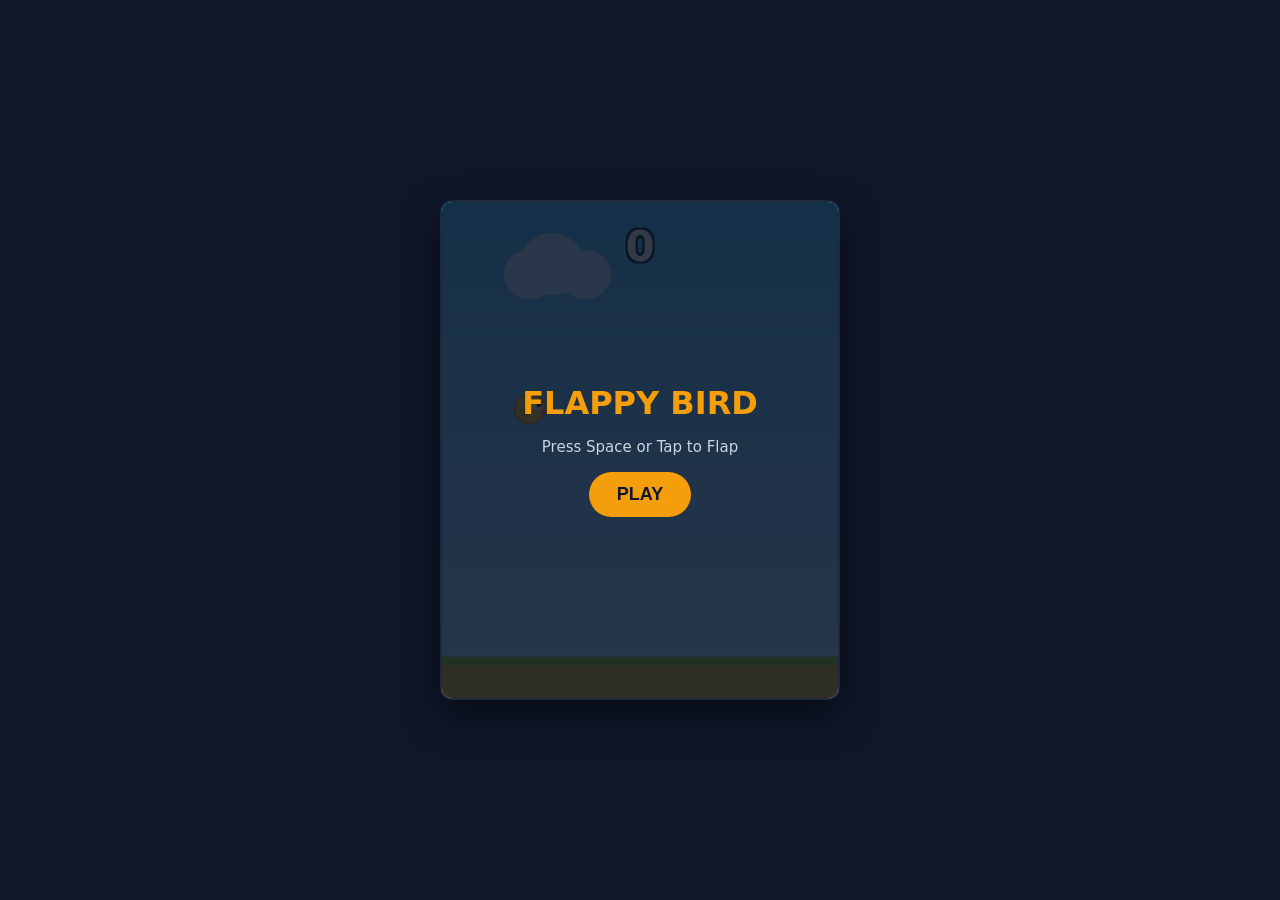
<file: public/games/flappy.html>
<!DOCTYPE html>
<html lang="en">
<head>
  <meta charset="UTF-8">
  <meta name="viewport" content="width=device-width, initial-scale=1.0, user-scalable=no">
  <title>Flappy Pixel Bird</title>
  <style>
    * { box-sizing: border-box; margin: 0; padding: 0; user-select: none; }
    body {
      background: #0f172a;
      color: #fff;
      font-family: system-ui, sans-serif;
      display: flex;
      align-items: center;
      justify-content: center;
      min-height: 100vh;
      overflow: hidden;
    }
    #game-container {
      position: relative;
      width: 100%;
      max-width: 400px;
      aspect-ratio: 4/5;
      background: #38bdf8;
      border-radius: 12px;
      overflow: hidden;
      box-shadow: 0 15px 35px rgba(0,0,0,0.5);
      border: 2px solid #1e293b;
    }
    canvas { display: block; width: 100%; height: 100%; }
    .score-hud {
      position: absolute;
      top: 20px;
      left: 0;
      width: 100%;
      text-align: center;
      font-size: 42px;
      font-weight: 900;
      text-shadow: 2px 2px 0 #000, -2px -2px 0 #000, 2px -2px 0 #000, -2px 2px 0 #000;
      pointer-events: none;
      z-index: 10;
    }
    .overlay {
      position: absolute;
      inset: 0;
      background: rgba(15, 23, 42, 0.85);
      display: flex;
      flex-direction: column;
      align-items: center;
      justify-content: center;
      gap: 16px;
      z-index: 20;
    }
    .overlay.hidden { display: none; }
    .btn {
      background: #f59e0b;
      color: #0f172a;
      border: none;
      padding: 12px 28px;
      border-radius: 99px;
      font-weight: 800;
      font-size: 18px;
      cursor: pointer;
    }
  </style>
</head>
<body>
  <div id="game-container">
    <div id="score" class="score-hud">0</div>
    <canvas id="game" width="360" height="480"></canvas>
    <div id="overlay" class="overlay">
      <h1 id="title" style="color: #f59e0b; font-size: 32px;">FLAPPY BIRD</h1>
      <p id="sub" style="color: #cbd5e1; font-size: 15px;">Press Space or Tap to Flap</p>
      <button id="start-btn" class="btn">PLAY</button>
    </div>
  </div>

  <script>
    const canvas = document.getElementById('game');
    const ctx = canvas.getContext('2d');
    const scoreEl = document.getElementById('score');
    const overlay = document.getElementById('overlay');
    const titleEl = document.getElementById('title');
    const subEl = document.getElementById('sub');
    const startBtn = document.getElementById('start-btn');

    let bird = { x: 80, y: 200, vy: 0, rad: 14, rot: 0 };
    let pipes = [];
    let frame = 0;
    let score = 0;
    let best = parseInt(localStorage.getItem('flappy_best') || '0');
    let isRunning = false;
    const gravity = 0.38;
    const jump = -6.8;
    const pipeGap = 125;
    const pipeWidth = 52;

    function start() {
      bird = { x: 80, y: 220, vy: 0, rad: 14, rot: 0 };
      pipes = [];
      frame = 0;
      score = 0;
      scoreEl.textContent = '0';
      overlay.classList.add('hidden');
      isRunning = true;
      loop();
    }

    function flap() {
      if (!isRunning) return;
      bird.vy = jump;
    }

    function gameOver() {
      isRunning = false;
      if (score > best) {
        best = score;
        localStorage.setItem('flappy_best', best);
      }
      titleEl.textContent = "GAME OVER";
      titleEl.style.color = "#ef4444";
      subEl.textContent = `Score: ${score} | Best: ${best}`;
      startBtn.textContent = "TRY AGAIN";
      overlay.classList.remove('hidden');
    }

    function loop() {
      if (!isRunning) return;
      frame++;

      // Bird physics
      bird.vy += gravity;
      bird.y += bird.vy;
      bird.rot = Math.min(Math.PI / 4, Math.max(-Math.PI / 4, (bird.vy / 10)));

      // Spawn pipes
      if (frame % 90 === 0) {
        const topH = Math.floor(Math.random() * (canvas.height - pipeGap - 140)) + 40;
        pipes.push({ x: canvas.width, top: topH, passed: false });
      }

      // Pipes update
      for (let i = pipes.length - 1; i >= 0; i--) {
        const p = pipes[i];
        p.x -= 2.2;

        // Check scoring
        if (!p.passed && p.x + pipeWidth < bird.x) {
          p.passed = true;
          score++;
          scoreEl.textContent = score;
        }

        // Collision
        if (bird.x + bird.rad > p.x && bird.x - bird.rad < p.x + pipeWidth) {
          if (bird.y - bird.rad < p.top || bird.y + bird.rad > p.top + pipeGap) {
            gameOver();
            return;
          }
        }

        if (p.x + pipeWidth < 0) pipes.splice(i, 1);
      }

      // Floor & ceiling collision
      if (bird.y + bird.rad >= canvas.height - 40 || bird.y - bird.rad <= 0) {
        gameOver();
        return;
      }

      // Draw
      draw();
      requestAnimationFrame(loop);
    }

    function draw() {
      // Sky
      const skyGrad = ctx.createLinearGradient(0, 0, 0, canvas.height);
      skyGrad.addColorStop(0, '#38bdf8');
      skyGrad.addColorStop(1, '#bae6fd');
      ctx.fillStyle = skyGrad;
      ctx.fillRect(0, 0, canvas.width, canvas.height);

      // Clouds
      ctx.fillStyle = 'rgba(255, 255, 255, 0.7)';
      ctx.beginPath();
      ctx.arc(80 + (frame * 0.2) % 400, 70, 24, 0, Math.PI * 2);
      ctx.arc(100 + (frame * 0.2) % 400, 60, 30, 0, Math.PI * 2);
      ctx.arc(130 + (frame * 0.2) % 400, 70, 24, 0, Math.PI * 2);
      ctx.fill();

      // Pipes
      pipes.forEach(p => {
        // Top pipe
        ctx.fillStyle = '#22c55e';
        ctx.fillRect(p.x, 0, pipeWidth, p.top);
        ctx.fillStyle = '#16a34a';
        ctx.fillRect(p.x - 4, p.top - 20, pipeWidth + 8, 20);

        // Bottom pipe
        const botY = p.top + pipeGap;
        ctx.fillStyle = '#22c55e';
        ctx.fillRect(p.x, botY, pipeWidth, canvas.height - botY - 40);
        ctx.fillStyle = '#16a34a';
        ctx.fillRect(p.x - 4, botY, pipeWidth + 8, 20);
      });

      // Ground
      ctx.fillStyle = '#eab308';
      ctx.fillRect(0, canvas.height - 40, canvas.width, 40);
      ctx.fillStyle = '#84cc16';
      ctx.fillRect(0, canvas.height - 40, canvas.width, 8);

      // Bird
      ctx.save();
      ctx.translate(bird.x, bird.y);
      ctx.rotate(bird.rot);
      
      // Body
      ctx.fillStyle = '#facc15';
      ctx.beginPath();
      ctx.arc(0, 0, bird.rad, 0, Math.PI * 2);
      ctx.fill();
      ctx.strokeStyle = '#ca8a04';
      ctx.lineWidth = 2;
      ctx.stroke();

      // Eye
      ctx.fillStyle = '#fff';
      ctx.beginPath();
      ctx.arc(6, -4, 5, 0, Math.PI * 2);
      ctx.fill();
      ctx.fillStyle = '#000';
      ctx.beginPath();
      ctx.arc(8, -4, 2.5, 0, Math.PI * 2);
      ctx.fill();

      // Beak
      ctx.fillStyle = '#f97316';
      ctx.beginPath();
      ctx.moveTo(10, 0);
      ctx.lineTo(18, 4);
      ctx.lineTo(10, 8);
      ctx.closePath();
      ctx.fill();

      // Wing
      ctx.fillStyle = '#eab308';
      ctx.beginPath();
      ctx.ellipse(-4, 3, 7, 4, Math.sin(frame * 0.3) * 0.5, 0, Math.PI * 2);
      ctx.fill();

      ctx.restore();
    }

    startBtn.onclick = start;
    window.addEventListener('keydown', e => {
      if (['Space', 'ArrowUp', 'KeyW'].includes(e.code)) {
        e.preventDefault();
        if (!isRunning) start();
        else flap();
      }
    });
    canvas.addEventListener('pointerdown', e => {
      e.preventDefault();
      if (!isRunning) start();
      else flap();
    });
    draw();
  </script>
</body>
</html>
</file>
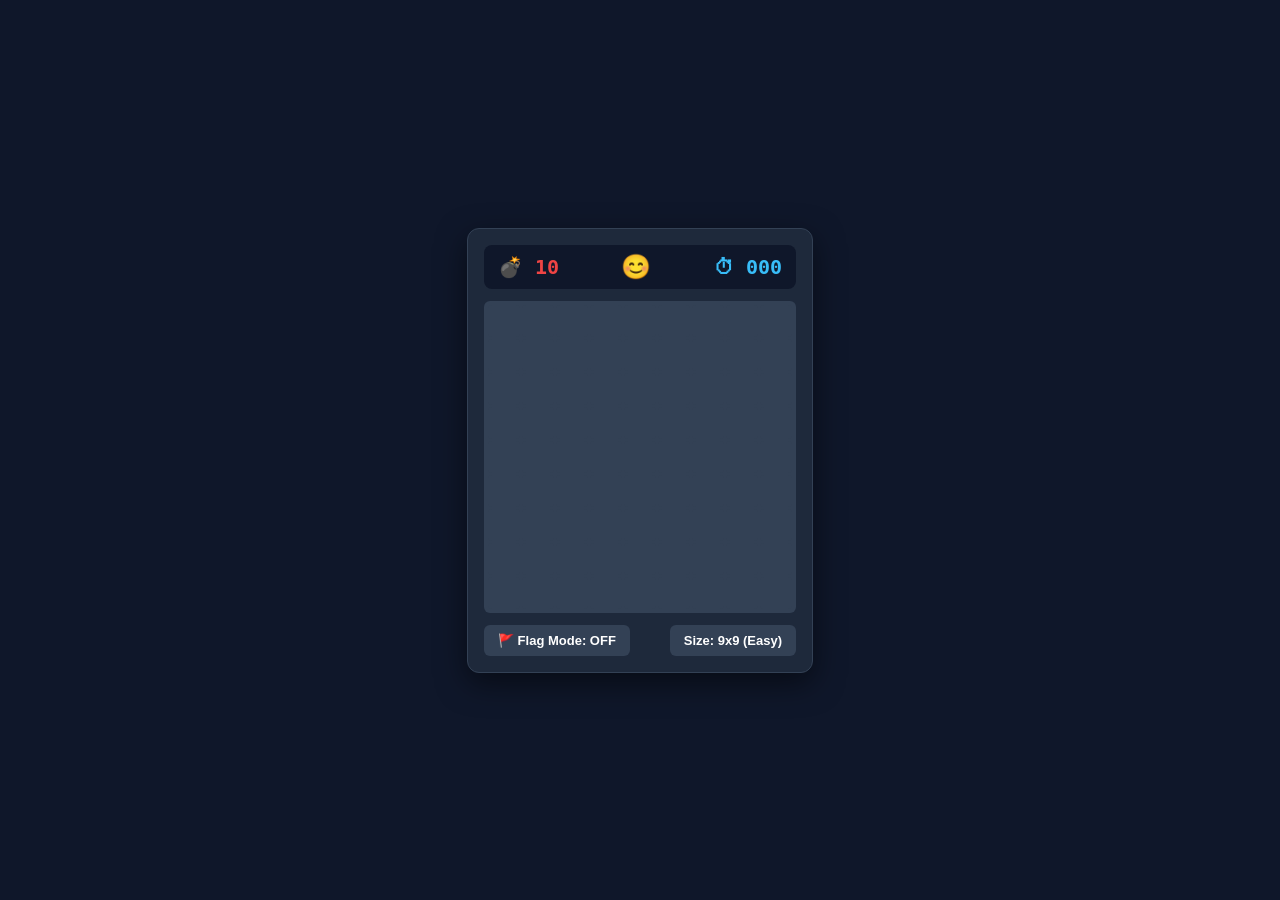
<file: public/games/minesweeper.html>
<!DOCTYPE html>
<html lang="en">
<head>
  <meta charset="UTF-8">
  <meta name="viewport" content="width=device-width, initial-scale=1.0, user-scalable=no">
  <title>Minesweeper Deluxe</title>
  <style>
    * { box-sizing: border-box; margin: 0; padding: 0; user-select: none; }
    body {
      background: #0f172a;
      color: #f8fafc;
      font-family: system-ui, sans-serif;
      display: flex;
      flex-direction: column;
      align-items: center;
      justify-content: center;
      min-height: 100vh;
      padding: 12px;
    }
    .board-wrap {
      background: #1e293b;
      padding: 16px;
      border-radius: 12px;
      border: 1px solid #334155;
      box-shadow: 0 10px 30px rgba(0,0,0,0.5);
    }
    .hud {
      display: flex;
      justify-content: space-between;
      align-items: center;
      background: #0f172a;
      padding: 8px 14px;
      border-radius: 8px;
      margin-bottom: 12px;
      font-family: monospace;
      font-size: 20px;
      font-weight: bold;
    }
    .face-btn {
      font-size: 24px;
      background: none;
      border: none;
      cursor: pointer;
    }
    .grid {
      display: grid;
      gap: 2px;
      background: #334155;
      padding: 4px;
      border-radius: 6px;
    }
    .cell {
      width: 32px;
      height: 32px;
      background: #334155;
      display: flex;
      align-items: center;
      justify-content: center;
      font-weight: 800;
      font-size: 15px;
      cursor: pointer;
      border-radius: 4px;
      transition: background 0.1s;
    }
    .cell.revealed { background: #0f172a; }
    .cell.mine { background: #ef4444; }
    .c-1 { color: #38bdf8; }
    .c-2 { color: #4ade80; }
    .c-3 { color: #f87171; }
    .c-4 { color: #a78bfa; }
    .c-5 { color: #fbbf24; }
    .tools {
      display: flex;
      justify-content: space-between;
      margin-top: 12px;
      gap: 8px;
    }
    .btn {
      background: #334155;
      color: #fff;
      border: none;
      padding: 8px 14px;
      border-radius: 6px;
      font-weight: bold;
      cursor: pointer;
      font-size: 13px;
    }
    .btn.active { background: #f59e0b; color: #000; }
  </style>
</head>
<body>
  <div class="board-wrap">
    <div class="hud">
      <div style="color: #ef4444;">💣 <span id="mines-count">10</span></div>
      <button id="face" class="face-btn">😊</button>
      <div style="color: #38bdf8;">⏱ <span id="timer">000</span></div>
    </div>
    <div id="grid" class="grid"></div>
    <div class="tools">
      <button id="flag-mode-btn" class="btn">🚩 Flag Mode: OFF</button>
      <button id="diff-btn" class="btn">Size: 9x9 (Easy)</button>
    </div>
  </div>

  <script>
    let rows = 9;
    let cols = 9;
    let totalMines = 10;
    let grid = [];
    let revealedCount = 0;
    let timer = 0;
    let timerInterval = null;
    let isGameOver = false;
    let flagMode = false;

    const gridEl = document.getElementById('grid');
    const minesEl = document.getElementById('mines-count');
    const timerEl = document.getElementById('timer');
    const faceEl = document.getElementById('face');
    const flagModeBtn = document.getElementById('flag-mode-btn');
    const diffBtn = document.getElementById('diff-btn');

    function init() {
      if (timerInterval) clearInterval(timerInterval);
      timer = 0;
      timerEl.textContent = '000';
      isGameOver = false;
      revealedCount = 0;
      faceEl.textContent = '😊';
      minesEl.textContent = totalMines;

      grid = [];
      gridEl.style.gridTemplateColumns = `repeat(${cols}, 32px)`;
      gridEl.innerHTML = '';

      for (let r = 0; r < rows; r++) {
        grid[r] = [];
        for (let c = 0; c < cols; c++) {
          const cell = { r, c, mine: false, revealed: false, flagged: false, count: 0 };
          grid[r][c] = cell;

          const div = document.createElement('div');
          div.className = 'cell';
          div.dataset.r = r;
          div.dataset.c = c;
          div.onpointerdown = (e) => {
            if (e.button === 2 || flagMode) handleFlag(cell, div);
            else handleReveal(cell, div);
          };
          div.oncontextmenu = (e) => { e.preventDefault(); handleFlag(cell, div); };
          gridEl.appendChild(div);
        }
      }

      // Plant mines
      let planted = 0;
      while (planted < totalMines) {
        const r = Math.floor(Math.random() * rows);
        const c = Math.floor(Math.random() * cols);
        if (!grid[r][c].mine) {
          grid[r][c].mine = true;
          planted++;
        }
      }

      // Count neighbors
      for (let r = 0; r < rows; r++) {
        for (let c = 0; c < cols; c++) {
          if (!grid[r][c].mine) {
            let count = 0;
            for (let dr = -1; dr <= 1; dr++) {
              for (let dc = -1; dc <= 1; dc++) {
                if (grid[r + dr] && grid[r + dr][c + dc] && grid[r + dr][c + dc].mine) count++;
              }
            }
            grid[r][c].count = count;
          }
        }
      }
    }

    function startTimer() {
      if (!timerInterval) {
        timerInterval = setInterval(() => {
          timer++;
          timerEl.textContent = String(Math.min(999, timer)).padStart(3, '0');
        }, 1000);
      }
    }

    function handleFlag(cell, div) {
      if (isGameOver || cell.revealed) return;
      startTimer();
      cell.flagged = !cell.flagged;
      div.textContent = cell.flagged ? '🚩' : '';
      const flags = grid.flat().filter(c => c.flagged).length;
      minesEl.textContent = totalMines - flags;
    }

    function handleReveal(cell, div) {
      if (isGameOver || cell.revealed || cell.flagged) return;
      startTimer();

      if (cell.mine) {
        // Game Over
        isGameOver = true;
        clearInterval(timerInterval);
        faceEl.textContent = '😵';
        grid.flat().forEach(c => {
          if (c.mine) {
            const el = gridEl.children[c.r * cols + c.c];
            el.className = 'cell mine';
            el.textContent = '💣';
          }
        });
        return;
      }

      revealCell(cell);

      if (revealedCount === rows * cols - totalMines) {
        isGameOver = true;
        clearInterval(timerInterval);
        faceEl.textContent = '😎';
      }
    }

    function revealCell(cell) {
      if (cell.revealed || cell.flagged || cell.mine) return;
      cell.revealed = true;
      revealedCount++;
      const el = gridEl.children[cell.r * cols + cell.c];
      el.className = 'cell revealed';
      if (cell.count > 0) {
        el.textContent = cell.count;
        el.classList.add('c-' + cell.count);
      } else {
        for (let dr = -1; dr <= 1; dr++) {
          for (let dc = -1; dc <= 1; dc++) {
            if (grid[dr + cell.r] && grid[dr + cell.r][dc + cell.c]) {
              revealCell(grid[dr + cell.r][dc + cell.c]);
            }
          }
        }
      }
    }

    faceEl.onclick = init;
    flagModeBtn.onclick = () => {
      flagMode = !flagMode;
      flagModeBtn.className = `btn ${flagMode ? 'active' : ''}`;
      flagModeBtn.textContent = `🚩 Flag Mode: ${flagMode ? 'ON' : 'OFF'}`;
    };

    diffBtn.onclick = () => {
      if (rows === 9) {
        rows = 12; cols = 12; totalMines = 20;
        diffBtn.textContent = "Size: 12x12 (Med)";
      } else {
        rows = 9; cols = 9; totalMines = 10;
        diffBtn.textContent = "Size: 9x9 (Easy)";
      }
      init();
    };

    init();
  </script>
</body>
</html>
</file>
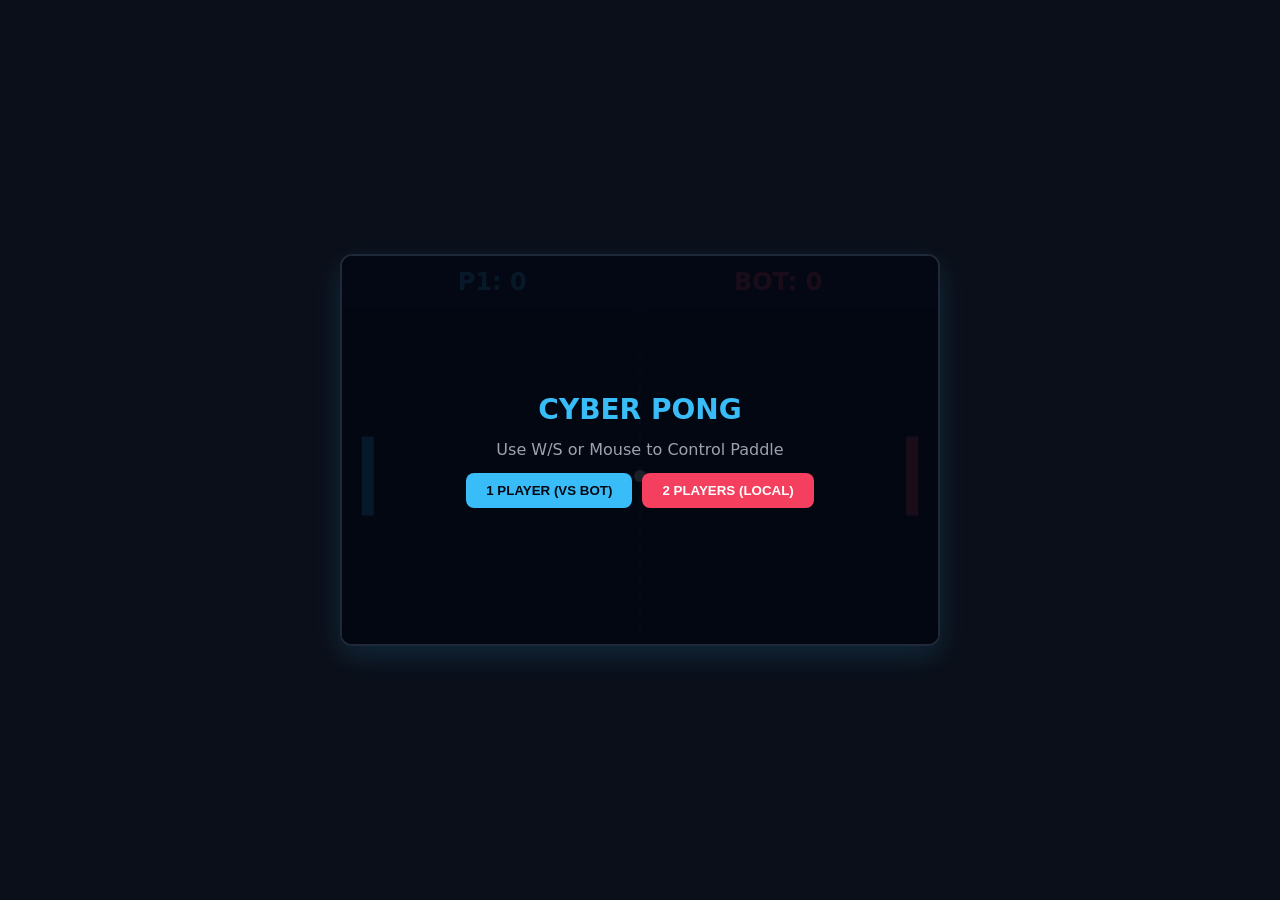
<file: public/games/pong.html>
<!DOCTYPE html>
<html lang="en">
<head>
  <meta charset="UTF-8">
  <meta name="viewport" content="width=device-width, initial-scale=1.0, user-scalable=no">
  <title>Cyber Pong 2088</title>
  <style>
    * { box-sizing: border-box; margin: 0; padding: 0; user-select: none; }
    body {
      background: #0b0f19;
      color: #fff;
      font-family: system-ui, sans-serif;
      display: flex;
      flex-direction: column;
      align-items: center;
      justify-content: center;
      min-height: 100vh;
      overflow: hidden;
    }
    #wrap {
      position: relative;
      width: 100%;
      max-width: 600px;
      background: #030712;
      border: 2px solid #1f2937;
      border-radius: 12px;
      box-shadow: 0 10px 30px rgba(56, 189, 248, 0.15);
      overflow: hidden;
    }
    .hud {
      display: flex;
      justify-content: space-around;
      padding: 12px;
      background: #111827;
      font-size: 24px;
      font-weight: 900;
    }
    canvas { display: block; width: 100%; aspect-ratio: 16/9; background: #050b14; }
    .overlay {
      position: absolute;
      inset: 0;
      background: rgba(3, 7, 18, 0.9);
      display: flex;
      flex-direction: column;
      align-items: center;
      justify-content: center;
      gap: 14px;
    }
    .overlay.hidden { display: none; }
    .btn-row { display: flex; gap: 10px; }
    .btn {
      background: #38bdf8;
      color: #030712;
      border: none;
      padding: 10px 20px;
      border-radius: 8px;
      font-weight: bold;
      cursor: pointer;
    }
  </style>
</head>
<body>
  <div id="wrap">
    <div class="hud">
      <div style="color: #38bdf8;">P1: <span id="p1-score">0</span></div>
      <div style="color: #f43f5e;">BOT: <span id="p2-score">0</span></div>
    </div>
    <canvas id="game" width="600" height="340"></canvas>
    <div id="overlay" class="overlay">
      <h2 id="title" style="color: #38bdf8; font-size: 28px;">CYBER PONG</h2>
      <p id="sub" style="color: #9ca3af;">Use W/S or Mouse to Control Paddle</p>
      <div class="btn-row">
        <button id="p1-btn" class="btn">1 PLAYER (VS BOT)</button>
        <button id="p2-btn" class="btn" style="background: #f43f5e; color: #fff;">2 PLAYERS (LOCAL)</button>
      </div>
    </div>
  </div>

  <script>
    const canvas = document.getElementById('game');
    const ctx = canvas.getContext('2d');
    const p1ScoreEl = document.getElementById('p1-score');
    const p2ScoreEl = document.getElementById('p2-score');
    const overlay = document.getElementById('overlay');
    const titleEl = document.getElementById('title');
    const subEl = document.getElementById('sub');
    const p1Btn = document.getElementById('p1-btn');
    const p2Btn = document.getElementById('p2-btn');

    let p1 = { x: 20, y: 130, w: 12, h: 80, score: 0 };
    let p2 = { x: 568, y: 130, w: 12, h: 80, score: 0 };
    let ball = { x: 300, y: 170, dx: 5, dy: 3, rad: 6 };
    let mode = '1p'; // '1p' or '2p'
    let isRunning = false;
    let keys = {};

    function start(gameMode) {
      mode = gameMode;
      p1.score = 0;
      p2.score = 0;
      p1ScoreEl.textContent = '0';
      p2ScoreEl.textContent = '0';
      resetBall();
      overlay.classList.add('hidden');
      isRunning = true;
      loop();
    }

    function resetBall() {
      ball.x = 300;
      ball.y = 170;
      ball.dx = (Math.random() > 0.5 ? 5 : -5);
      ball.dy = (Math.random() * 4 - 2);
    }

    function loop() {
      if (!isRunning) return;

      // P1 Controls
      if (keys['KeyW']) p1.y = Math.max(0, p1.y - 7);
      if (keys['KeyS']) p1.y = Math.min(canvas.height - p1.h, p1.y + 7);

      // P2 Controls
      if (mode === '2p') {
        if (keys['ArrowUp']) p2.y = Math.max(0, p2.y - 7);
        if (keys['ArrowDown']) p2.y = Math.min(canvas.height - p2.h, p2.y + 7);
      } else {
        // Smart AI
        const center = p2.y + p2.h / 2;
        if (center < ball.y - 15) p2.y += 4.5;
        else if (center > ball.y + 15) p2.y -= 4.5;
      }

      // Ball move
      ball.x += ball.dx;
      ball.y += ball.dy;

      // Wall bounce
      if (ball.y - ball.rad < 0 || ball.y + ball.rad > canvas.height) ball.dy *= -1;

      // P1 Paddle Collision
      if (ball.x - ball.rad <= p1.x + p1.w && ball.y >= p1.y && ball.y <= p1.y + p1.h) {
        ball.dx = Math.abs(ball.dx) * 1.05;
        const hit = (ball.y - (p1.y + p1.h / 2)) / (p1.h / 2);
        ball.dy = hit * 5;
      }

      // P2 Paddle Collision
      if (ball.x + ball.rad >= p2.x && ball.y >= p2.y && ball.y <= p2.y + p2.h) {
        ball.dx = -Math.abs(ball.dx) * 1.05;
        const hit = (ball.y - (p2.y + p2.h / 2)) / (p2.h / 2);
        ball.dy = hit * 5;
      }

      // Score
      if (ball.x < 0) {
        p2.score++;
        p2ScoreEl.textContent = p2.score;
        checkWin();
      } else if (ball.x > canvas.width) {
        p1.score++;
        p1ScoreEl.textContent = p1.score;
        checkWin();
      }

      draw();
      requestAnimationFrame(loop);
    }

    function checkWin() {
      if (p1.score >= 7 || p2.score >= 7) {
        isRunning = false;
        titleEl.textContent = p1.score >= 7 ? "PLAYER 1 WINS!" : (mode === '1p' ? "BOT WINS!" : "PLAYER 2 WINS!");
        titleEl.style.color = p1.score >= 7 ? "#38bdf8" : "#f43f5e";
        subEl.textContent = `Final: ${p1.score} - ${p2.score}`;
        overlay.classList.remove('hidden');
      } else {
        resetBall();
      }
    }

    function draw() {
      ctx.fillStyle = '#050b14';
      ctx.fillRect(0, 0, canvas.width, canvas.height);

      // Center line
      ctx.strokeStyle = '#1e293b';
      ctx.lineWidth = 2;
      ctx.setLineDash([8, 8]);
      ctx.beginPath();
      ctx.moveTo(canvas.width / 2, 0);
      ctx.lineTo(canvas.width / 2, canvas.height);
      ctx.stroke();
      ctx.setLineDash([]);

      // P1
      ctx.fillStyle = '#38bdf8';
      ctx.fillRect(p1.x, p1.y, p1.w, p1.h);

      // P2
      ctx.fillStyle = '#f43f5e';
      ctx.fillRect(p2.x, p2.y, p2.w, p2.h);

      // Ball
      ctx.fillStyle = '#fff';
      ctx.beginPath();
      ctx.arc(ball.x, ball.y, ball.rad, 0, Math.PI * 2);
      ctx.fill();
    }

    canvas.addEventListener('mousemove', e => {
      const rect = canvas.getBoundingClientRect();
      const scaleY = canvas.height / rect.height;
      p1.y = Math.max(0, Math.min(canvas.height - p1.h, (e.clientY - rect.top) * scaleY - p1.h / 2));
    });

    window.addEventListener('keydown', e => { keys[e.code] = true; });
    window.addEventListener('keyup', e => { keys[e.code] = false; });
    p1Btn.onclick = () => start('1p');
    p2Btn.onclick = () => start('2p');
    draw();
  </script>
</body>
</html>
</file>
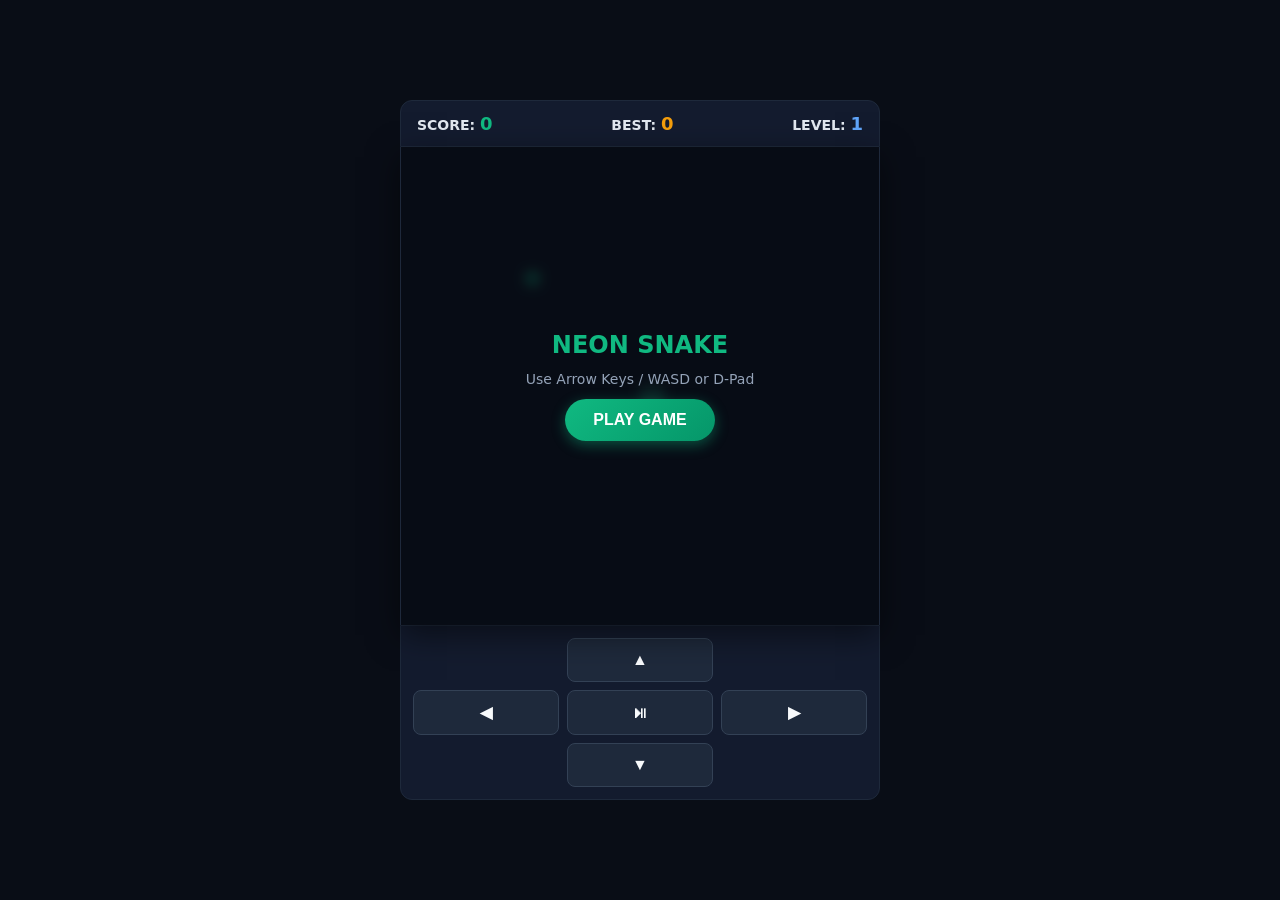
<file: public/games/snake.html>
<!DOCTYPE html>
<html lang="en">
<head>
  <meta charset="UTF-8">
  <meta name="viewport" content="width=device-width, initial-scale=1.0, user-scalable=no">
  <title>Neon Snake</title>
  <style>
    * { box-sizing: border-box; margin: 0; padding: 0; user-select: none; }
    body {
      background: #090d16;
      color: #e2e8f0;
      font-family: system-ui, -apple-system, sans-serif;
      display: flex;
      flex-direction: column;
      align-items: center;
      justify-content: center;
      min-height: 100vh;
      overflow: hidden;
    }
    .header {
      display: flex;
      justify-content: space-between;
      width: 100%;
      max-width: 480px;
      padding: 12px 16px;
      background: #131b2e;
      border-radius: 12px 12px 0 0;
      border: 1px solid #1e293b;
      font-size: 14px;
      font-weight: 600;
    }
    .val { color: #10b981; font-size: 18px; font-weight: 700; }
    .best { color: #f59e0b; }
    #canvas-container {
      position: relative;
      width: 100%;
      max-width: 480px;
      background: #0b1120;
      border: 1px solid #1e293b;
      border-top: none;
      border-bottom: none;
      box-shadow: 0 10px 30px rgba(0,0,0,0.5);
    }
    canvas {
      display: block;
      width: 100%;
      aspect-ratio: 1/1;
      background: #0b1329;
    }
    .controls {
      display: grid;
      grid-template-columns: repeat(3, 1fr);
      gap: 8px;
      width: 100%;
      max-width: 480px;
      padding: 12px;
      background: #131b2e;
      border-radius: 0 0 12px 12px;
      border: 1px solid #1e293b;
    }
    .btn {
      background: #1e293b;
      color: #f8fafc;
      border: 1px solid #334155;
      padding: 12px;
      border-radius: 8px;
      font-size: 16px;
      font-weight: 600;
      cursor: pointer;
      display: flex;
      align-items: center;
      justify-content: center;
      transition: all 0.1s;
    }
    .btn:active { background: #10b981; transform: scale(0.96); }
    .overlay {
      position: absolute;
      inset: 0;
      background: rgba(9, 13, 22, 0.88);
      display: flex;
      flex-direction: column;
      align-items: center;
      justify-content: center;
      gap: 12px;
      backdrop-filter: blur(4px);
    }
    .overlay.hidden { display: none; }
    .start-btn {
      background: linear-gradient(135deg, #10b981, #059669);
      color: white;
      border: none;
      padding: 12px 28px;
      border-radius: 9999px;
      font-size: 16px;
      font-weight: bold;
      cursor: pointer;
      box-shadow: 0 4px 14px rgba(16, 185, 129, 0.4);
    }
  </style>
</head>
<body>
  <div class="header">
    <div>SCORE: <span id="score" class="val">0</span></div>
    <div>BEST: <span id="best" class="val best">0</span></div>
    <div>LEVEL: <span id="level" class="val" style="color: #60a5fa">1</span></div>
  </div>

  <div id="canvas-container">
    <canvas id="game" width="400" height="400"></canvas>
    <div id="overlay" class="overlay">
      <h2 id="overlay-title" style="font-size: 24px; color: #10b981;">NEON SNAKE</h2>
      <p id="overlay-msg" style="color: #94a3b8; font-size: 14px;">Use Arrow Keys / WASD or D-Pad</p>
      <button id="start-btn" class="start-btn">PLAY GAME</button>
    </div>
  </div>

  <div class="controls">
    <div></div>
    <button class="btn" onclick="setDir(0, -1)">▲</button>
    <div></div>
    <button class="btn" onclick="setDir(-1, 0)">◀</button>
    <button class="btn" onclick="togglePause()">⏯</button>
    <button class="btn" onclick="setDir(1, 0)">▶</button>
    <div></div>
    <button class="btn" onclick="setDir(0, 1)">▼</button>
    <div></div>
  </div>

  <script>
    const canvas = document.getElementById('game');
    const ctx = canvas.getContext('2d');
    const scoreEl = document.getElementById('score');
    const bestEl = document.getElementById('best');
    const levelEl = document.getElementById('level');
    const overlay = document.getElementById('overlay');
    const overlayTitle = document.getElementById('overlay-title');
    const overlayMsg = document.getElementById('overlay-msg');
    const startBtn = document.getElementById('start-btn');

    const GRID_SIZE = 20;
    const TILE_COUNT = 20;
    let snake = [{x: 10, y: 10}];
    let food = {x: 5, y: 5, type: 'normal'};
    let dx = 0;
    let dy = 0;
    let nextDx = 0;
    let nextDy = 0;
    let score = 0;
    let best = parseInt(localStorage.getItem('snake_best') || '0');
    bestEl.textContent = best;
    let gameLoop = null;
    let isRunning = false;
    let isPaused = false;
    let speed = 120;
    let particles = [];

    // Simple Synth Sound
    const audioCtx = new (window.AudioContext || window.webkitAudioContext)();
    function beep(freq, type = 'sine', dur = 0.08) {
      if (audioCtx.state === 'suspended') audioCtx.resume();
      try {
        const osc = audioCtx.createOscillator();
        const gain = audioCtx.createGain();
        osc.type = type;
        osc.frequency.setValueAtTime(freq, audioCtx.currentTime);
        gain.gain.setValueAtTime(0.15, audioCtx.currentTime);
        gain.gain.exponentialRampToValueAtTime(0.01, audioCtx.currentTime + dur);
        osc.connect(gain);
        gain.connect(audioCtx.destination);
        osc.start();
        osc.stop(audioCtx.currentTime + dur);
      } catch(e) {}
    }

    function spawnFood() {
      let valid = false;
      while (!valid) {
        food.x = Math.floor(Math.random() * TILE_COUNT);
        food.y = Math.floor(Math.random() * TILE_COUNT);
        valid = !snake.some(seg => seg.x === food.x && seg.y === food.y);
      }
      food.type = Math.random() > 0.85 ? 'golden' : 'normal';
    }

    function startGame() {
      snake = [{x: 10, y: 10}, {x: 10, y: 11}, {x: 10, y: 12}];
      dx = 0;
      dy = -1;
      nextDx = 0;
      nextDy = -1;
      score = 0;
      speed = 120;
      scoreEl.textContent = '0';
      levelEl.textContent = '1';
      particles = [];
      spawnFood();
      overlay.classList.add('hidden');
      isRunning = true;
      isPaused = false;
      if (gameLoop) clearInterval(gameLoop);
      gameLoop = setInterval(update, speed);
      beep(440, 'triangle', 0.1);
    }

    function gameOver() {
      isRunning = false;
      clearInterval(gameLoop);
      beep(150, 'sawtooth', 0.3);
      if (score > best) {
        best = score;
        localStorage.setItem('snake_best', best);
        bestEl.textContent = best;
      }
      overlayTitle.textContent = "GAME OVER";
      overlayTitle.style.color = "#ef4444";
      overlayMsg.textContent = `Score: ${score} | High Score: ${best}`;
      startBtn.textContent = "PLAY AGAIN";
      overlay.classList.remove('hidden');
    }

    function togglePause() {
      if (!isRunning) return;
      isPaused = !isPaused;
      if (isPaused) {
        clearInterval(gameLoop);
        overlayTitle.textContent = "PAUSED";
        overlayTitle.style.color = "#fbbf24";
        overlayMsg.textContent = "Press Play or Space to resume";
        startBtn.textContent = "RESUME";
        overlay.classList.remove('hidden');
      } else {
        overlay.classList.add('hidden');
        gameLoop = setInterval(update, speed);
      }
    }

    function setDir(nx, ny) {
      if (!isRunning && overlay.classList.contains('hidden')) return;
      if (isRunning && (nx !== -dx || snake.length === 1) && (ny !== -dy || snake.length === 1)) {
        nextDx = nx;
        nextDy = ny;
      }
    }

    window.addEventListener('keydown', e => {
      if (["ArrowUp", "KeyW"].includes(e.code)) { e.preventDefault(); setDir(0, -1); }
      else if (["ArrowDown", "KeyS"].includes(e.code)) { e.preventDefault(); setDir(0, 1); }
      else if (["ArrowLeft", "KeyA"].includes(e.code)) { e.preventDefault(); setDir(-1, 0); }
      else if (["ArrowRight", "KeyD"].includes(e.code)) { e.preventDefault(); setDir(1, 0); }
      else if (e.code === "Space") {
        e.preventDefault();
        if (!isRunning) startGame();
        else togglePause();
      }
    });

    startBtn.onclick = () => {
      if (isPaused) togglePause();
      else startGame();
    };

    function update() {
      dx = nextDx;
      dy = nextDy;
      const head = {x: snake[0].x + dx, y: snake[0].y + dy};

      // Wall wrap or collision
      if (head.x < 0 || head.x >= TILE_COUNT || head.y < 0 || head.y >= TILE_COUNT) {
        gameOver();
        return;
      }

      // Self collision
      if (snake.some(seg => seg.x === head.x && seg.y === head.y)) {
        gameOver();
        return;
      }

      snake.unshift(head);

      // Eat Food
      if (head.x === food.x && head.y === food.y) {
        const pts = food.type === 'golden' ? 50 : 10;
        score += pts;
        scoreEl.textContent = score;
        beep(food.type === 'golden' ? 880 : 587, 'sine', 0.1);
        
        // Spawn particles
        for(let i=0; i<12; i++) {
          particles.push({
            x: food.x * GRID_SIZE + 10,
            y: food.y * GRID_SIZE + 10,
            vx: (Math.random() - 0.5) * 4,
            vy: (Math.random() - 0.5) * 4,
            life: 1,
            color: food.type === 'golden' ? '#fbbf24' : '#10b981'
          });
        }

        const currentLvl = Math.floor(score / 100) + 1;
        levelEl.textContent = currentLvl;
        if (speed > 60) {
          speed = Math.max(60, 120 - currentLvl * 6);
          clearInterval(gameLoop);
          gameLoop = setInterval(update, speed);
        }

        spawnFood();
      } else {
        snake.pop();
      }

      draw();
    }

    function draw() {
      ctx.fillStyle = '#070b14';
      ctx.fillRect(0, 0, canvas.width, canvas.height);

      // Grid Lines
      ctx.strokeStyle = '#111827';
      ctx.lineWidth = 0.5;
      for (let i = 0; i <= TILE_COUNT; i++) {
        ctx.beginPath();
        ctx.moveTo(i * GRID_SIZE, 0);
        ctx.lineTo(i * GRID_SIZE, canvas.height);
        ctx.stroke();
        ctx.beginPath();
        ctx.moveTo(0, i * GRID_SIZE);
        ctx.lineTo(canvas.width, i * GRID_SIZE);
        ctx.stroke();
      }

      // Food
      ctx.shadowBlur = 10;
      ctx.shadowColor = food.type === 'golden' ? '#fbbf24' : '#10b981';
      ctx.fillStyle = food.type === 'golden' ? '#fbbf24' : '#10b981';
      ctx.beginPath();
      ctx.arc(food.x * GRID_SIZE + 10, food.y * GRID_SIZE + 10, food.type === 'golden' ? 8 : 7, 0, Math.PI * 2);
      ctx.fill();

      // Snake Body
      snake.forEach((seg, i) => {
        const isHead = i === 0;
        ctx.shadowBlur = isHead ? 12 : 6;
        ctx.shadowColor = isHead ? '#34d399' : '#059669';
        ctx.fillStyle = isHead ? '#34d399' : `hsl(${155 - i * 2}, 80%, ${Math.max(35, 55 - i)}%)`;
        ctx.fillRect(seg.x * GRID_SIZE + 1.5, seg.y * GRID_SIZE + 1.5, GRID_SIZE - 3, GRID_SIZE - 3);

        if (isHead) {
          ctx.fillStyle = '#000';
          ctx.shadowBlur = 0;
          ctx.beginPath();
          ctx.arc(seg.x * GRID_SIZE + 6, seg.y * GRID_SIZE + 6, 2, 0, Math.PI * 2);
          ctx.arc(seg.x * GRID_SIZE + 14, seg.y * GRID_SIZE + 6, 2, 0, Math.PI * 2);
          ctx.fill();
        }
      });

      // Particles
      ctx.shadowBlur = 0;
      for (let i = particles.length - 1; i >= 0; i--) {
        const p = particles[i];
        p.x += p.vx;
        p.y += p.vy;
        p.life -= 0.05;
        if (p.life <= 0) {
          particles.splice(i, 1);
          continue;
        }
        ctx.fillStyle = p.color;
        ctx.globalAlpha = p.life;
        ctx.fillRect(p.x, p.y, 3, 3);
        ctx.globalAlpha = 1;
      }
    }

    draw();
  </script>
</body>
</html>
</file>
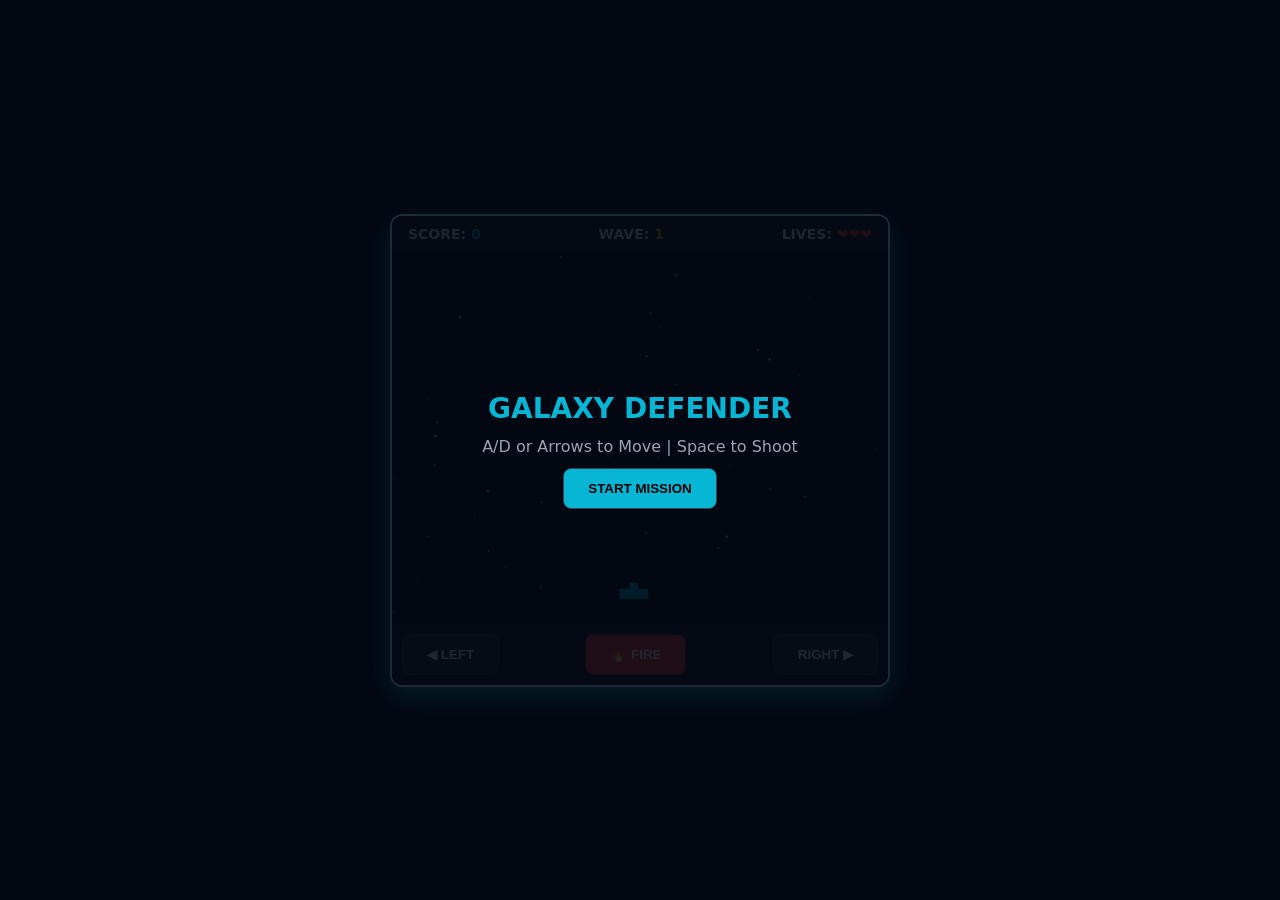
<file: public/games/space-invaders.html>
<!DOCTYPE html>
<html lang="en">
<head>
  <meta charset="UTF-8">
  <meta name="viewport" content="width=device-width, initial-scale=1.0, user-scalable=no">
  <title>Galaxy Defender Space Invaders</title>
  <style>
    * { box-sizing: border-box; margin: 0; padding: 0; user-select: none; }
    body {
      background: #030712;
      color: #f3f4f6;
      font-family: system-ui, sans-serif;
      display: flex;
      flex-direction: column;
      align-items: center;
      justify-content: center;
      min-height: 100vh;
      overflow: hidden;
    }
    #game-box {
      position: relative;
      width: 100%;
      max-width: 500px;
      background: #000;
      border: 2px solid #1f2937;
      border-radius: 12px;
      box-shadow: 0 10px 30px rgba(0,255,200,0.1);
      overflow: hidden;
    }
    .hud {
      display: flex;
      justify-content: space-between;
      padding: 10px 16px;
      background: #111827;
      font-size: 14px;
      font-weight: 700;
    }
    canvas { display: block; width: 100%; aspect-ratio: 4/3; }
    .controls {
      display: flex;
      justify-content: space-between;
      padding: 10px;
      background: #111827;
    }
    .btn {
      background: #1f2937;
      color: #fff;
      border: 1px solid #374151;
      padding: 12px 24px;
      border-radius: 8px;
      font-weight: bold;
      cursor: pointer;
    }
    .btn:active { background: #06b6d4; }
    .overlay {
      position: absolute;
      inset: 0;
      background: rgba(3, 7, 18, 0.88);
      display: flex;
      flex-direction: column;
      align-items: center;
      justify-content: center;
      gap: 12px;
    }
    .overlay.hidden { display: none; }
  </style>
</head>
<body>
  <div id="game-box">
    <div class="hud">
      <div>SCORE: <span id="score" style="color: #06b6d4;">0</span></div>
      <div>WAVE: <span id="wave" style="color: #eab308;">1</span></div>
      <div>LIVES: <span id="lives" style="color: #ef4444;">❤❤❤</span></div>
    </div>
    <canvas id="game" width="480" height="360"></canvas>
    <div id="overlay" class="overlay">
      <h2 id="title" style="color: #06b6d4; font-size: 28px;">GALAXY DEFENDER</h2>
      <p id="sub" style="color: #9ca3af;">A/D or Arrows to Move | Space to Shoot</p>
      <button id="start-btn" class="btn" style="background: #06b6d4; color: #000;">START MISSION</button>
    </div>
    <div class="controls">
      <button class="btn" id="left-btn">◀ LEFT</button>
      <button class="btn" id="fire-btn" style="background: #ef4444;">🔥 FIRE</button>
      <button class="btn" id="right-btn">RIGHT ▶</button>
    </div>
  </div>

  <script>
    const canvas = document.getElementById('game');
    const ctx = canvas.getContext('2d');
    const scoreEl = document.getElementById('score');
    const waveEl = document.getElementById('wave');
    const livesEl = document.getElementById('lives');
    const overlay = document.getElementById('overlay');
    const titleEl = document.getElementById('title');
    const subEl = document.getElementById('sub');
    const startBtn = document.getElementById('start-btn');

    let player = { x: 220, y: 320, w: 28, h: 16, speed: 5 };
    let bullets = [];
    let enemyBullets = [];
    let aliens = [];
    let stars = [];
    let score = 0;
    let wave = 1;
    let lives = 3;
    let alienDir = 1;
    let alienSpeed = 1;
    let isRunning = false;
    let keys = {};

    for(let i=0; i<60; i++) {
      stars.push({ x: Math.random() * 480, y: Math.random() * 360, s: Math.random() * 2 });
    }

    function initWave() {
      aliens = [];
      const rows = 4;
      const cols = 8;
      for (let r = 0; r < rows; r++) {
        for (let c = 0; c < cols; c++) {
          aliens.push({
            x: 50 + c * 44,
            y: 40 + r * 30,
            w: 24,
            h: 18,
            type: r,
            alive: true
          });
        }
      }
      alienSpeed = 0.8 + wave * 0.2;
    }

    function start() {
      score = 0;
      wave = 1;
      lives = 3;
      bullets = [];
      enemyBullets = [];
      player.x = 220;
      scoreEl.textContent = '0';
      waveEl.textContent = '1';
      livesEl.textContent = '❤❤❤';
      initWave();
      overlay.classList.add('hidden');
      isRunning = true;
      loop();
    }

    function shoot() {
      if (!isRunning || bullets.length >= 3) return;
      bullets.push({ x: player.x + player.w / 2 - 2, y: player.y, w: 4, h: 10 });
    }

    function gameOver(won = false) {
      isRunning = false;
      titleEl.textContent = won ? "VICTORY!" : "MISSION FAILED";
      titleEl.style.color = won ? "#10b981" : "#ef4444";
      subEl.textContent = `Final Score: ${score}`;
      startBtn.textContent = "PLAY AGAIN";
      overlay.classList.remove('hidden');
    }

    function loop() {
      if (!isRunning) return;

      // Move player
      if (keys['ArrowLeft'] || keys['KeyA']) player.x = Math.max(10, player.x - player.speed);
      if (keys['ArrowRight'] || keys['KeyD']) player.x = Math.min(canvas.width - player.w - 10, player.x + player.speed);

      // Bullets
      for (let i = bullets.length - 1; i >= 0; i--) {
        const b = bullets[i];
        b.y -= 7;
        if (b.y < 0) { bullets.splice(i, 1); continue; }

        // Hit alien
        for (let a of aliens) {
          if (a.alive && b.x > a.x && b.x < a.x + a.w && b.y > a.y && b.y < a.y + a.h) {
            a.alive = false;
            bullets.splice(i, 1);
            score += (4 - a.type) * 20;
            scoreEl.textContent = score;
            break;
          }
        }
      }

      // Alien Movement
      let hitEdge = false;
      let livingAliens = aliens.filter(a => a.alive);
      if (livingAliens.length === 0) {
        wave++;
        waveEl.textContent = wave;
        initWave();
      }

      livingAliens.forEach(a => {
        a.x += alienDir * alienSpeed;
        if (a.x <= 15 || a.x + a.w >= canvas.width - 15) hitEdge = true;
        if (a.y + a.h >= player.y) gameOver(false);
      });

      if (hitEdge) {
        alienDir *= -1;
        aliens.forEach(a => a.y += 10);
      }

      // Alien Shooting
      if (Math.random() < 0.03 && livingAliens.length > 0) {
        const shooter = livingAliens[Math.floor(Math.random() * livingAliens.length)];
        enemyBullets.push({ x: shooter.x + shooter.w / 2, y: shooter.y + shooter.h, w: 3, h: 8 });
      }

      // Enemy Bullets
      for (let i = enemyBullets.length - 1; i >= 0; i--) {
        const eb = enemyBullets[i];
        eb.y += 4;
        if (eb.y > canvas.height) { enemyBullets.splice(i, 1); continue; }

        // Hit player
        if (eb.x > player.x && eb.x < player.x + player.w && eb.y > player.y && eb.y < player.y + player.h) {
          enemyBullets.splice(i, 1);
          lives--;
          livesEl.textContent = '❤'.repeat(lives);
          if (lives <= 0) {
            gameOver(false);
            return;
          }
        }
      }

      draw();
      requestAnimationFrame(loop);
    }

    function draw() {
      ctx.fillStyle = '#030712';
      ctx.fillRect(0, 0, canvas.width, canvas.height);

      // Stars
      ctx.fillStyle = '#fff';
      stars.forEach(s => ctx.fillRect(s.x, s.y, s.s, s.s));

      // Player
      ctx.fillStyle = '#06b6d4';
      ctx.fillRect(player.x, player.y + 6, player.w, player.h - 6);
      ctx.fillRect(player.x + player.w / 2 - 4, player.y, 8, 6);

      // Bullets
      ctx.fillStyle = '#38bdf8';
      bullets.forEach(b => ctx.fillRect(b.x, b.y, b.w, b.h));

      // Enemy Bullets
      ctx.fillStyle = '#f43f5e';
      enemyBullets.forEach(eb => ctx.fillRect(eb.x, eb.y, eb.w, eb.h));

      // Aliens
      const alienColors = ['#f43f5e', '#ec4899', '#a855f7', '#3b82f6'];
      aliens.forEach(a => {
        if (!a.alive) return;
        ctx.fillStyle = alienColors[a.type];
        ctx.fillRect(a.x + 2, a.y + 2, a.w - 4, a.h - 4);
        ctx.fillStyle = '#fff';
        ctx.fillRect(a.x + 5, a.y + 5, 3, 3);
        ctx.fillRect(a.x + a.w - 8, a.y + 5, 3, 3);
      });
    }

    window.addEventListener('keydown', e => {
      keys[e.code] = true;
      if (e.code === 'Space') { e.preventDefault(); shoot(); }
    });
    window.addEventListener('keyup', e => { keys[e.code] = false; });

    document.getElementById('left-btn').onpointerdown = () => { keys['ArrowLeft'] = true; };
    document.getElementById('left-btn').onpointerup = () => { keys['ArrowLeft'] = false; };
    document.getElementById('right-btn').onpointerdown = () => { keys['ArrowRight'] = true; };
    document.getElementById('right-btn').onpointerup = () => { keys['ArrowRight'] = false; };
    document.getElementById('fire-btn').onclick = shoot;
    startBtn.onclick = start;
    draw();
  </script>
</body>
</html>
</file>
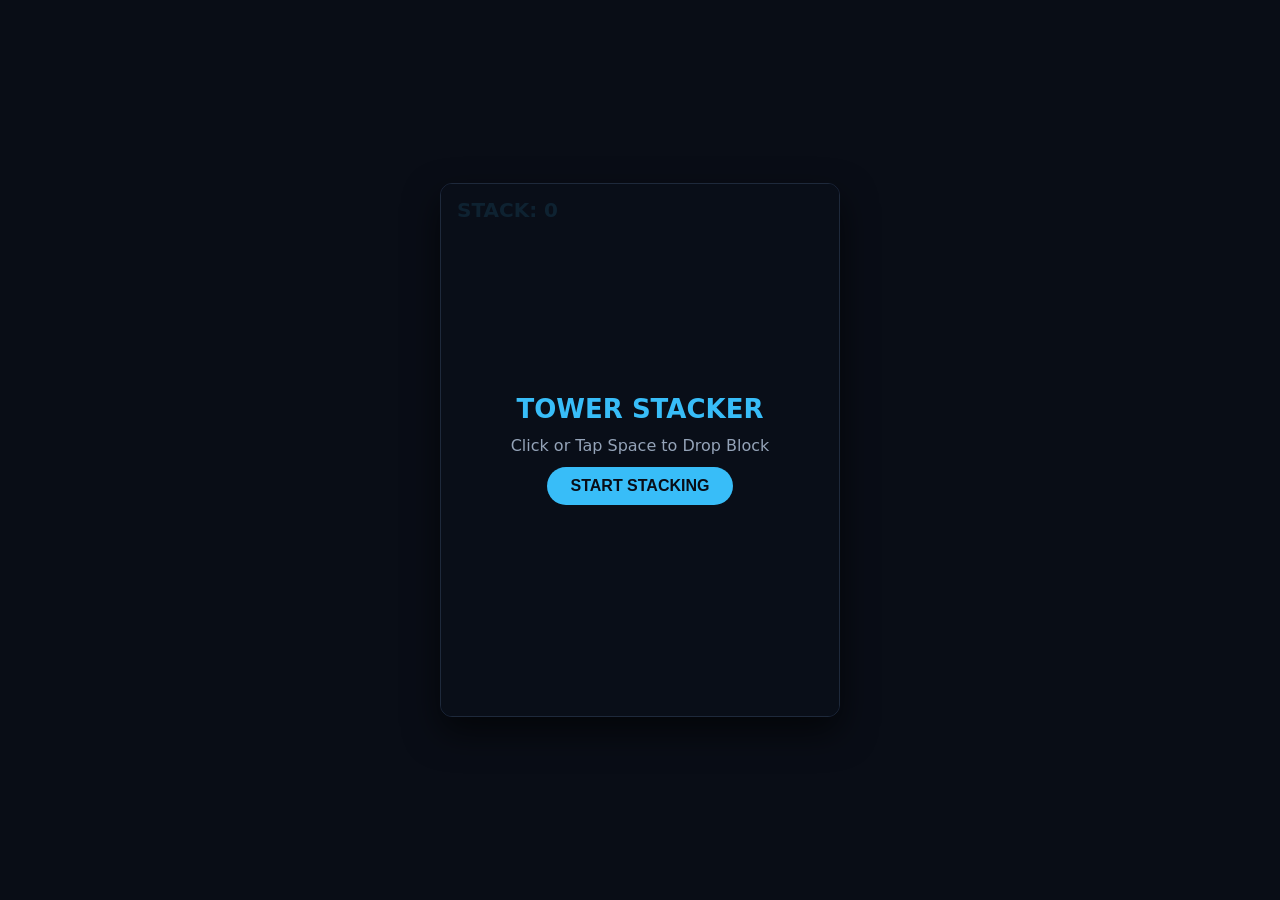
<file: public/games/stacker.html>
<!DOCTYPE html>
<html lang="en">
<head>
  <meta charset="UTF-8">
  <meta name="viewport" content="width=device-width, initial-scale=1.0, user-scalable=no">
  <title>Neon Tower Stacker</title>
  <style>
    * { box-sizing: border-box; margin: 0; padding: 0; user-select: none; }
    body {
      background: #090d16;
      color: #fff;
      font-family: system-ui, sans-serif;
      display: flex;
      flex-direction: column;
      align-items: center;
      justify-content: center;
      min-height: 100vh;
      overflow: hidden;
    }
    #wrap {
      position: relative;
      width: 100%;
      max-width: 400px;
      aspect-ratio: 3/4;
      background: #0d1527;
      border-radius: 12px;
      overflow: hidden;
      box-shadow: 0 15px 35px rgba(0,0,0,0.6);
      border: 1px solid #1e293b;
    }
    canvas { display: block; width: 100%; height: 100%; }
    .hud {
      position: absolute;
      top: 14px;
      left: 16px;
      font-size: 20px;
      font-weight: 900;
      color: #38bdf8;
    }
    .overlay {
      position: absolute;
      inset: 0;
      background: rgba(9, 13, 22, 0.88);
      display: flex;
      flex-direction: column;
      align-items: center;
      justify-content: center;
      gap: 12px;
    }
    .overlay.hidden { display: none; }
    .btn {
      background: #38bdf8;
      color: #090d16;
      border: none;
      padding: 10px 24px;
      border-radius: 99px;
      font-weight: 800;
      font-size: 16px;
      cursor: pointer;
    }
  </style>
</head>
<body>
  <div id="wrap">
    <div class="hud">STACK: <span id="score">0</span></div>
    <canvas id="game" width="360" height="480"></canvas>
    <div id="overlay" class="overlay">
      <h2 id="title" style="color: #38bdf8; font-size: 26px;">TOWER STACKER</h2>
      <p id="sub" style="color: #94a3b8;">Click or Tap Space to Drop Block</p>
      <button id="start-btn" class="btn">START STACKING</button>
    </div>
  </div>

  <script>
    const canvas = document.getElementById('game');
    const ctx = canvas.getContext('2d');
    const scoreEl = document.getElementById('score');
    const overlay = document.getElementById('overlay');
    const titleEl = document.getElementById('title');
    const subEl = document.getElementById('sub');
    const startBtn = document.getElementById('start-btn');

    const BLOCK_HEIGHT = 20;
    let stack = [];
    let current = null;
    let dir = 1;
    let speed = 3;
    let score = 0;
    let isRunning = false;
    let cameraY = 0;

    function start() {
      score = 0;
      speed = 3;
      scoreEl.textContent = '0';
      stack = [{ x: 80, y: canvas.height - BLOCK_HEIGHT, w: 200, color: '#38bdf8' }];
      spawnNext();
      overlay.classList.add('hidden');
      isRunning = true;
      loop();
    }

    function spawnNext() {
      const top = stack[stack.length - 1];
      const hue = (stack.length * 25) % 360;
      current = {
        x: 0,
        y: top.y - BLOCK_HEIGHT,
        w: top.w,
        color: `hsl(${hue}, 85%, 60%)`
      };
      dir = 1;
      speed = 3 + Math.min(stack.length * 0.15, 6);
    }

    function place() {
      if (!isRunning || !current) return;
      const top = stack[stack.length - 1];
      const diff = current.x - top.x;

      if (Math.abs(diff) < 4) {
        // Perfect match bonus
        current.x = top.x;
      } else if (Math.abs(diff) >= current.w) {
        // Missed completely
        gameOver();
        return;
      } else {
        // Sliced block
        if (diff > 0) {
          current.w -= diff;
        } else {
          current.w += diff;
          current.x = top.x;
        }
      }

      stack.push({ ...current });
      score++;
      scoreEl.textContent = score;

      if (current.y < canvas.height / 2) {
        cameraY += BLOCK_HEIGHT;
      }

      spawnNext();
    }

    function gameOver() {
      isRunning = false;
      titleEl.textContent = "TOWER COLLAPSED";
      titleEl.style.color = "#ef4444";
      subEl.textContent = `Score: ${score} Blocks`;
      startBtn.textContent = "PLAY AGAIN";
      overlay.classList.remove('hidden');
    }

    function loop() {
      if (!isRunning) return;

      current.x += dir * speed;
      if (current.x + current.w >= canvas.width) {
        current.x = canvas.width - current.w;
        dir = -1;
      } else if (current.x <= 0) {
        current.x = 0;
        dir = 1;
      }

      draw();
      requestAnimationFrame(loop);
    }

    function draw() {
      ctx.fillStyle = '#0d1527';
      ctx.fillRect(0, 0, canvas.width, canvas.height);

      ctx.save();
      ctx.translate(0, cameraY);

      // Stack
      stack.forEach(b => {
        ctx.fillStyle = b.color;
        ctx.fillRect(b.x, b.y, b.w, BLOCK_HEIGHT);
        ctx.fillStyle = 'rgba(255,255,255,0.2)';
        ctx.fillRect(b.x, b.y, b.w, 3);
      });

      // Current Block
      if (current) {
        ctx.fillStyle = current.color;
        ctx.fillRect(current.x, current.y, current.w, BLOCK_HEIGHT);
        ctx.fillStyle = 'rgba(255,255,255,0.3)';
        ctx.fillRect(current.x, current.y, current.w, 3);
      }

      ctx.restore();
    }

    window.addEventListener('keydown', e => {
      if (e.code === 'Space') {
        e.preventDefault();
        if (!isRunning) start();
        else place();
      }
    });

    canvas.addEventListener('pointerdown', () => {
      if (!isRunning) start();
      else place();
    });

    startBtn.onclick = start;
    draw();
  </script>
</body>
</html>
</file>
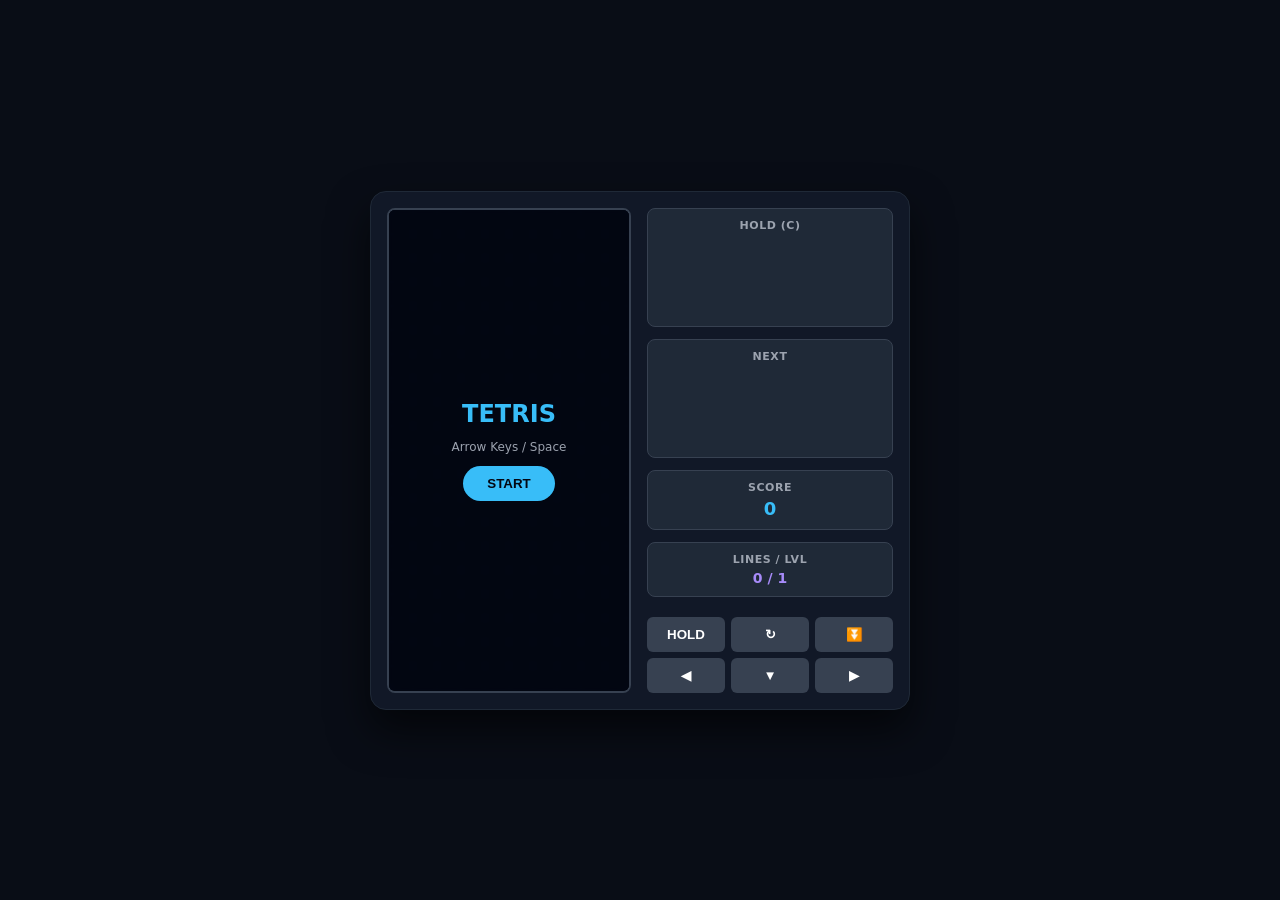
<file: public/games/tetris.html>
<!DOCTYPE html>
<html lang="en">
<head>
  <meta charset="UTF-8">
  <meta name="viewport" content="width=device-width, initial-scale=1.0, user-scalable=no">
  <title>Block Matrix Tetris</title>
  <style>
    * { box-sizing: border-box; margin: 0; padding: 0; user-select: none; }
    body {
      background: #090d16;
      color: #f1f5f9;
      font-family: system-ui, sans-serif;
      display: flex;
      align-items: center;
      justify-content: center;
      min-height: 100vh;
      overflow: hidden;
    }
    .wrapper {
      display: flex;
      gap: 16px;
      background: #111827;
      padding: 16px;
      border-radius: 16px;
      border: 1px solid #1f2937;
      box-shadow: 0 20px 40px rgba(0,0,0,0.6);
      max-width: 540px;
      width: 100%;
    }
    .board-container {
      position: relative;
      background: #030712;
      border: 2px solid #374151;
      border-radius: 8px;
      overflow: hidden;
    }
    canvas#game {
      display: block;
      background: #030712;
    }
    .sidebar {
      display: flex;
      flex-direction: column;
      gap: 12px;
      flex: 1;
    }
    .box {
      background: #1f2937;
      border: 1px solid #374151;
      border-radius: 8px;
      padding: 10px;
      text-align: center;
    }
    .box h4 {
      font-size: 11px;
      text-transform: uppercase;
      letter-spacing: 0.05em;
      color: #9ca3af;
      margin-bottom: 4px;
    }
    .box .num {
      font-size: 18px;
      font-weight: bold;
      color: #38bdf8;
    }
    canvas.preview {
      width: 80px;
      height: 80px;
      margin: 0 auto;
      display: block;
    }
    .mobile-controls {
      display: grid;
      grid-template-columns: repeat(3, 1fr);
      gap: 6px;
      margin-top: 8px;
    }
    .btn {
      background: #374151;
      color: white;
      border: none;
      padding: 10px;
      border-radius: 6px;
      font-weight: bold;
      cursor: pointer;
    }
    .btn:active { background: #38bdf8; }
    .overlay {
      position: absolute;
      inset: 0;
      background: rgba(3, 7, 18, 0.85);
      display: flex;
      flex-direction: column;
      align-items: center;
      justify-content: center;
      gap: 12px;
      backdrop-filter: blur(4px);
    }
    .overlay.hidden { display: none; }
    .start-btn {
      background: #38bdf8;
      color: #030712;
      border: none;
      padding: 10px 24px;
      border-radius: 99px;
      font-weight: bold;
      cursor: pointer;
    }
  </style>
</head>
<body>
  <div class="wrapper">
    <div class="board-container">
      <canvas id="game" width="240" height="480"></canvas>
      <div id="overlay" class="overlay">
        <h2 id="overlay-title" style="color: #38bdf8;">TETRIS</h2>
        <p id="overlay-msg" style="font-size: 12px; color: #9ca3af;">Arrow Keys / Space</p>
        <button id="start-btn" class="start-btn">START</button>
      </div>
    </div>

    <div class="sidebar">
      <div class="box">
        <h4>HOLD (C)</h4>
        <canvas id="hold-canvas" class="preview" width="80" height="80"></canvas>
      </div>
      <div class="box">
        <h4>NEXT</h4>
        <canvas id="next-canvas" class="preview" width="80" height="80"></canvas>
      </div>
      <div class="box">
        <h4>SCORE</h4>
        <div id="score" class="num">0</div>
      </div>
      <div class="box">
        <h4>LINES / LVL</h4>
        <div id="lines" class="num" style="font-size: 14px; color: #a78bfa;">0 / 1</div>
      </div>

      <div class="mobile-controls">
        <button class="btn" onclick="handleHold()">HOLD</button>
        <button class="btn" onclick="playerRotate(1)">↻</button>
        <button class="btn" onclick="hardDrop()">⏬</button>
        <button class="btn" onclick="playerMove(-1)">◀</button>
        <button class="btn" onclick="playerDrop()">▼</button>
        <button class="btn" onclick="playerMove(1)">▶</button>
      </div>
    </div>
  </div>

  <script>
    const canvas = document.getElementById('game');
    const ctx = canvas.getContext('2d');
    const holdCanvas = document.getElementById('hold-canvas');
    const holdCtx = holdCanvas.getContext('2d');
    const nextCanvas = document.getElementById('next-canvas');
    const nextCtx = nextCanvas.getContext('2d');
    const scoreEl = document.getElementById('score');
    const linesEl = document.getElementById('lines');
    const overlay = document.getElementById('overlay');
    const overlayTitle = document.getElementById('overlay-title');
    const overlayMsg = document.getElementById('overlay-msg');
    const startBtn = document.getElementById('start-btn');

    const COLS = 10;
    const ROWS = 20;
    const BLOCK = 24;

    const COLORS = [
      null,
      '#06b6d4', // I - Cyan
      '#3b82f6', // J - Blue
      '#f97316', // L - Orange
      '#eab308', // O - Yellow
      '#22c55e', // S - Green
      '#a855f7', // T - Purple
      '#ef4444'  // Z - Red
    ];

    const PIECES = 'ILJOTSZ';
    const SHAPES = {
      'I': [[0,1,0,0],[0,1,0,0],[0,1,0,0],[0,1,0,0]],
      'L': [[0,2,0],[0,2,0],[0,2,2]],
      'J': [[0,3,0],[0,3,0],[3,3,0]],
      'O': [[4,4],[4,4]],
      'S': [[0,5,5],[5,5,0],[0,0,0]],
      'T': [[0,6,0],[6,6,6],[0,0,0]],
      'Z': [[7,7,0],[0,7,7],[0,0,0]]
    };

    let arena = createMatrix(COLS, ROWS);
    let player = { pos: {x: 0, y: 0}, matrix: null, score: 0, lines: 0, level: 1 };
    let dropCounter = 0;
    let dropInterval = 800;
    let lastTime = 0;
    let isRunning = false;
    let nextPiece = null;
    let holdPiece = null;
    let canHold = true;

    function createMatrix(w, h) {
      const matrix = [];
      while (h--) matrix.push(new Array(w).fill(0));
      return matrix;
    }

    function createPiece(type) {
      return SHAPES[type];
    }

    function randomPiece() {
      const type = PIECES[Math.floor(Math.random() * PIECES.length)];
      return { type, matrix: createPiece(type) };
    }

    function collide(arena, player) {
      const [m, o] = [player.matrix, player.pos];
      for (let y = 0; y < m.length; ++y) {
        for (let x = 0; x < m[y].length; ++x) {
          if (m[y][x] !== 0 && (arena[y + o.y] && arena[y + o.y][x + o.x]) !== 0) {
            return true;
          }
        }
      }
      return false;
    }

    function merge(arena, player) {
      player.matrix.forEach((row, y) => {
        row.forEach((val, x) => {
          if (val !== 0) arena[y + player.pos.y][x + player.pos.x] = val;
        });
      });
    }

    function rotate(matrix, dir) {
      for (let y = 0; y < matrix.length; ++y) {
        for (let x = 0; x < y; ++x) {
          [matrix[x][y], matrix[y][x]] = [matrix[y][x], matrix[x][y]];
        }
      }
      if (dir > 0) matrix.forEach(row => row.reverse());
      else matrix.reverse();
    }

    function playerRotate(dir) {
      if (!isRunning) return;
      const pos = player.pos.x;
      let offset = 1;
      rotate(player.matrix, dir);
      while (collide(arena, player)) {
        player.pos.x += offset;
        offset = -(offset + (offset > 0 ? 1 : -1));
        if (offset > player.matrix[0].length) {
          rotate(player.matrix, -dir);
          player.pos.x = pos;
          return;
        }
      }
    }

    function playerMove(dir) {
      if (!isRunning) return;
      player.pos.x += dir;
      if (collide(arena, player)) player.pos.x -= dir;
    }

    function playerReset() {
      if (!nextPiece) nextPiece = randomPiece();
      player.matrix = nextPiece.matrix;
      player.currentType = nextPiece.type;
      nextPiece = randomPiece();
      player.pos.y = 0;
      player.pos.x = Math.floor(COLS / 2) - Math.floor(player.matrix[0].length / 2);
      canHold = true;

      if (collide(arena, player)) {
        gameOver();
      }
      drawPreviews();
    }

    function handleHold() {
      if (!isRunning || !canHold) return;
      if (!holdPiece) {
        holdPiece = { type: player.currentType, matrix: createPiece(player.currentType) };
        playerReset();
      } else {
        const temp = { type: player.currentType, matrix: createPiece(player.currentType) };
        player.matrix = holdPiece.matrix;
        player.currentType = holdPiece.type;
        player.pos.y = 0;
        player.pos.x = Math.floor(COLS / 2) - Math.floor(player.matrix[0].length / 2);
        holdPiece = temp;
      }
      canHold = false;
      drawPreviews();
    }

    function arenaSweep() {
      let rowCount = 1;
      let cleared = 0;
      outer: for (let y = arena.length - 1; y > 0; --y) {
        for (let x = 0; x < arena[y].length; ++x) {
          if (arena[y][x] === 0) continue outer;
        }
        const row = arena.splice(y, 1)[0].fill(0);
        arena.unshift(row);
        ++y;
        cleared++;
        player.score += rowCount * 100;
        rowCount *= 2;
      }
      if (cleared > 0) {
        player.lines += cleared;
        player.level = Math.floor(player.lines / 8) + 1;
        dropInterval = Math.max(120, 800 - (player.level - 1) * 70);
        scoreEl.textContent = player.score;
        linesEl.textContent = `${player.lines} / ${player.level}`;
      }
    }

    function playerDrop() {
      if (!isRunning) return;
      player.pos.y++;
      if (collide(arena, player)) {
        player.pos.y--;
        merge(arena, player);
        playerReset();
        arenaSweep();
      }
      dropCounter = 0;
    }

    function hardDrop() {
      if (!isRunning) return;
      while (!collide(arena, player)) {
        player.pos.y++;
      }
      player.pos.y--;
      merge(arena, player);
      playerReset();
      arenaSweep();
      dropCounter = 0;
    }

    function gameOver() {
      isRunning = false;
      overlayTitle.textContent = "GAME OVER";
      overlayMsg.textContent = `Score: ${player.score} | Lines: ${player.lines}`;
      startBtn.textContent = "PLAY AGAIN";
      overlay.classList.remove('hidden');
    }

    function start() {
      arena.forEach(row => row.fill(0));
      player.score = 0;
      player.lines = 0;
      player.level = 1;
      dropInterval = 800;
      holdPiece = null;
      nextPiece = null;
      scoreEl.textContent = '0';
      linesEl.textContent = '0 / 1';
      playerReset();
      overlay.classList.add('hidden');
      isRunning = true;
      lastTime = performance.now();
      update();
    }

    startBtn.onclick = start;

    window.addEventListener('keydown', e => {
      if (e.code === 'ArrowLeft' || e.code === 'KeyA') { e.preventDefault(); playerMove(-1); }
      else if (e.code === 'ArrowRight' || e.code === 'KeyD') { e.preventDefault(); playerMove(1); }
      else if (e.code === 'ArrowDown' || e.code === 'KeyS') { e.preventDefault(); playerDrop(); }
      else if (e.code === 'ArrowUp' || e.code === 'KeyW' || e.code === 'KeyX') { e.preventDefault(); playerRotate(1); }
      else if (e.code === 'KeyZ') { e.preventDefault(); playerRotate(-1); }
      else if (e.code === 'Space') { e.preventDefault(); hardDrop(); }
      else if (e.code === 'KeyC') { e.preventDefault(); handleHold(); }
    });

    function drawMatrix(matrix, offset, ctx, scale = BLOCK, ghost = false) {
      matrix.forEach((row, y) => {
        row.forEach((value, x) => {
          if (value !== 0) {
            ctx.fillStyle = ghost ? 'rgba(255,255,255,0.18)' : COLORS[value];
            ctx.fillRect((x + offset.x) * scale + 1, (y + offset.y) * scale + 1, scale - 2, scale - 2);
            if (!ghost) {
              ctx.strokeStyle = 'rgba(255,255,255,0.3)';
              ctx.strokeRect((x + offset.x) * scale + 1, (y + offset.y) * scale + 1, scale - 2, scale - 2);
            }
          }
        });
      });
    }

    function drawPreviews() {
      // Hold
      holdCtx.fillStyle = '#111827';
      holdCtx.fillRect(0, 0, 80, 80);
      if (holdPiece) {
        const offX = (80 - holdPiece.matrix[0].length * 16) / 2 / 16;
        const offY = (80 - holdPiece.matrix.length * 16) / 2 / 16;
        drawMatrix(holdPiece.matrix, {x: offX, y: offY}, holdCtx, 16);
      }

      // Next
      nextCtx.fillStyle = '#111827';
      nextCtx.fillRect(0, 0, 80, 80);
      if (nextPiece) {
        const offX = (80 - nextPiece.matrix[0].length * 16) / 2 / 16;
        const offY = (80 - nextPiece.matrix.length * 16) / 2 / 16;
        drawMatrix(nextPiece.matrix, {x: offX, y: offY}, nextCtx, 16);
      }
    }

    function getGhostY() {
      const ghost = { pos: { x: player.pos.x, y: player.pos.y }, matrix: player.matrix };
      while (!collide(arena, ghost)) {
        ghost.pos.y++;
      }
      return ghost.pos.y - 1;
    }

    function draw() {
      ctx.fillStyle = '#030712';
      ctx.fillRect(0, 0, canvas.width, canvas.height);

      // Grid
      ctx.strokeStyle = '#111827';
      ctx.lineWidth = 0.5;
      for (let x = 0; x <= COLS; x++) {
        ctx.beginPath(); ctx.moveTo(x * BLOCK, 0); ctx.lineTo(x * BLOCK, ROWS * BLOCK); ctx.stroke();
      }
      for (let y = 0; y <= ROWS; y++) {
        ctx.beginPath(); ctx.moveTo(0, y * BLOCK); ctx.lineTo(COLS * BLOCK, y * BLOCK); ctx.stroke();
      }

      drawMatrix(arena, {x: 0, y: 0}, ctx);

      if (isRunning) {
        const ghostY = getGhostY();
        drawMatrix(player.matrix, {x: player.pos.x, y: ghostY}, ctx, BLOCK, true);
        drawMatrix(player.matrix, player.pos, ctx);
      }
    }

    function update(time = 0) {
      if (!isRunning) return;
      const deltaTime = time - lastTime;
      lastTime = time;

      dropCounter += deltaTime;
      if (dropCounter > dropInterval) {
        playerDrop();
      }

      draw();
      requestAnimationFrame(update);
    }
    draw();
  </script>
</body>
</html>
</file>
